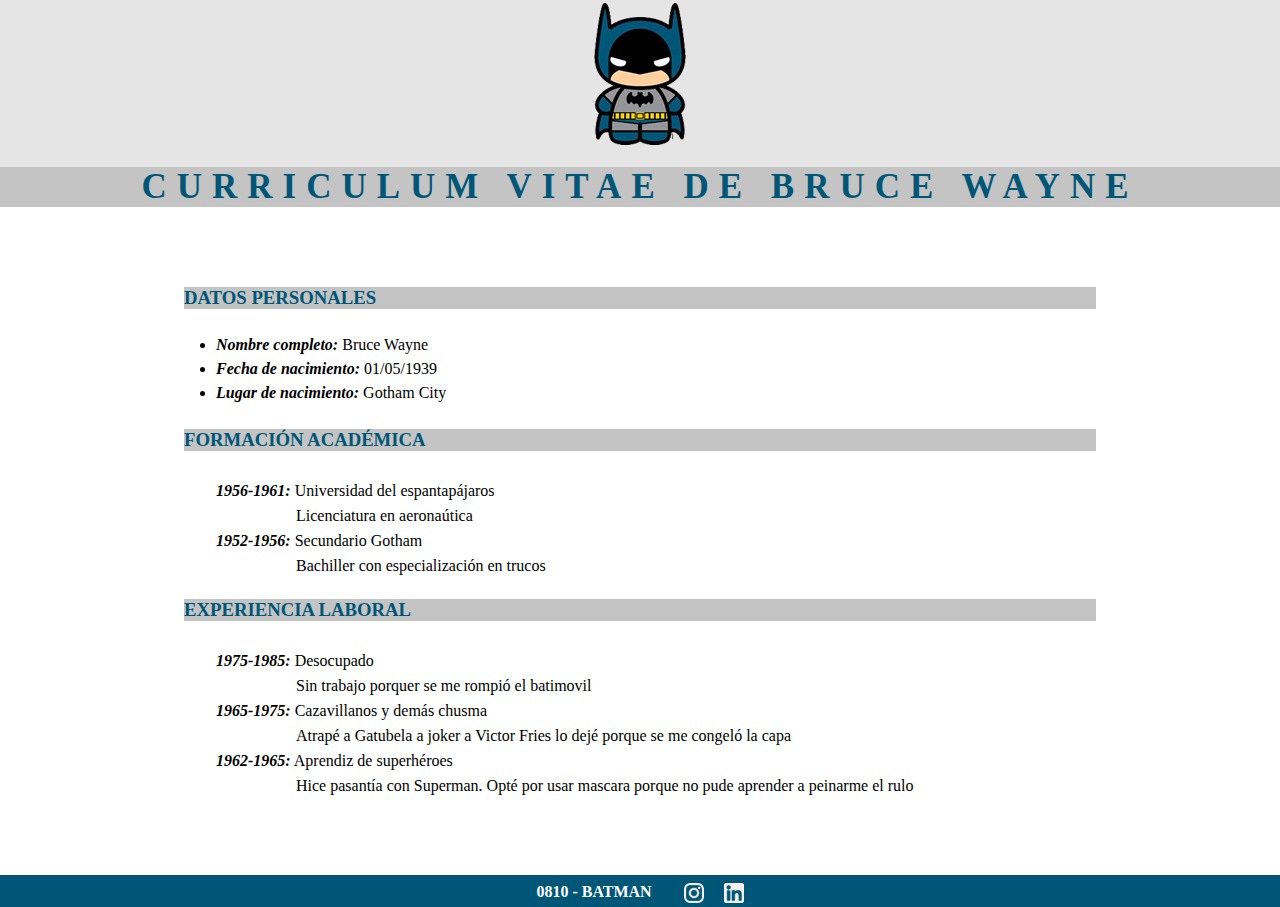
<file: curriculum/index.html>
<!DOCTYPE html>
<html lang="en">
<head>
    <meta charset="UTF-8">
    <meta http-equiv="X-UA-Compatible" content="IE=edge">
    <meta name="viewport" content="width=device-width, initial-scale=1.0">
    <title>Currriculum vitae de Bruce Wayne</title>
    <link rel="stylesheet" href="style.css">
</head>
<body>
    <header>
        <div class="contenedor-header">
            <figure class="contenedor-imagen">
                <img src="img/logo batman.svg" alt="">
            </figure>

            <h1 class="titulo-header">curriculum vitae de bruce wayne</h1>
        </div>

    </header>


    <main>

        <section class="contenedor-main">
            <div>
                <h3 class="titulos-main">DATOS PERSONALES</h3>
                <ul class="listaDatosPersonales">
                    <li>
                       
                        <p><span class="identificacionDatos" > Nombre completo:</span> Bruce Wayne</p>
                        
                    </li>
                    <li>
                        <p><span class="identificacionDatos" >Fecha de nacimiento: </span>01/05/1939</p>
                    </li>
                    <li>
                        <p><span class="identificacionDatos" >Lugar de nacimiento: </span>Gotham City</p>
                    </li>
                </ul>
            </div>

            <div>
                <h3 class="titulos-main">FORMACIÓN ACADÉMICA</h3>
                <dl class="listaFormacionAcademica">
                    <dt><span class="fechasFormacionAcademica">1956-1961:</span> Universidad del espantapájaros
                    </dt>
                    <dd>Licenciatura en aeronaútica</dd>

                    <dt><span class="fechasFormacionAcademica">1952-1956:</span> Secundario Gotham</dt>
                    <dd>Bachiller con especialización en trucos</dd>
                </dl>
            </div>

            <div>
              <h3 class="titulos-main">EXPERIENCIA LABORAL</h3>
              
            <dl class="listaExperienciaLaboral">
                <dt> <span class="fechaExperienciaLaboral"> 1975-1985:</span> Desocupado</dt>
                <dd>Sin trabajo porquer se me rompió el batimovil</dd>

                <dt> <span class="fechaExperienciaLaboral"> 1965-1975:</span> Cazavillanos y demás chusma</dt>
                <dd>Atrapé a Gatubela a joker a Victor Fries lo dejé porque se me congeló la capa</dd>

                <dt> <span class="fechaExperienciaLaboral">1962-1965:</span> Aprendiz de superhéroes</dt>
                <dd>Hice pasantía con Superman. Opté por usar mascara porque no pude aprender a peinarme el rulo</dd>
            </dl>
            </div>
        </section>

    </main>
    <footer>
        <div class="contenedor-footer">
            <p>0810 - BATMAN</p>
            <nav class="linksRedesSociales">
                <a href="https://www.instagram.com"><img src="img/ico_instagram.svg" alt=""></a>
                <a href="https://www.facebook.com"><img src="img/ico_linkedin.svg" alt=""></a>
            </nav>
        </div>

    </footer>
    
</body>
</html>
</file>
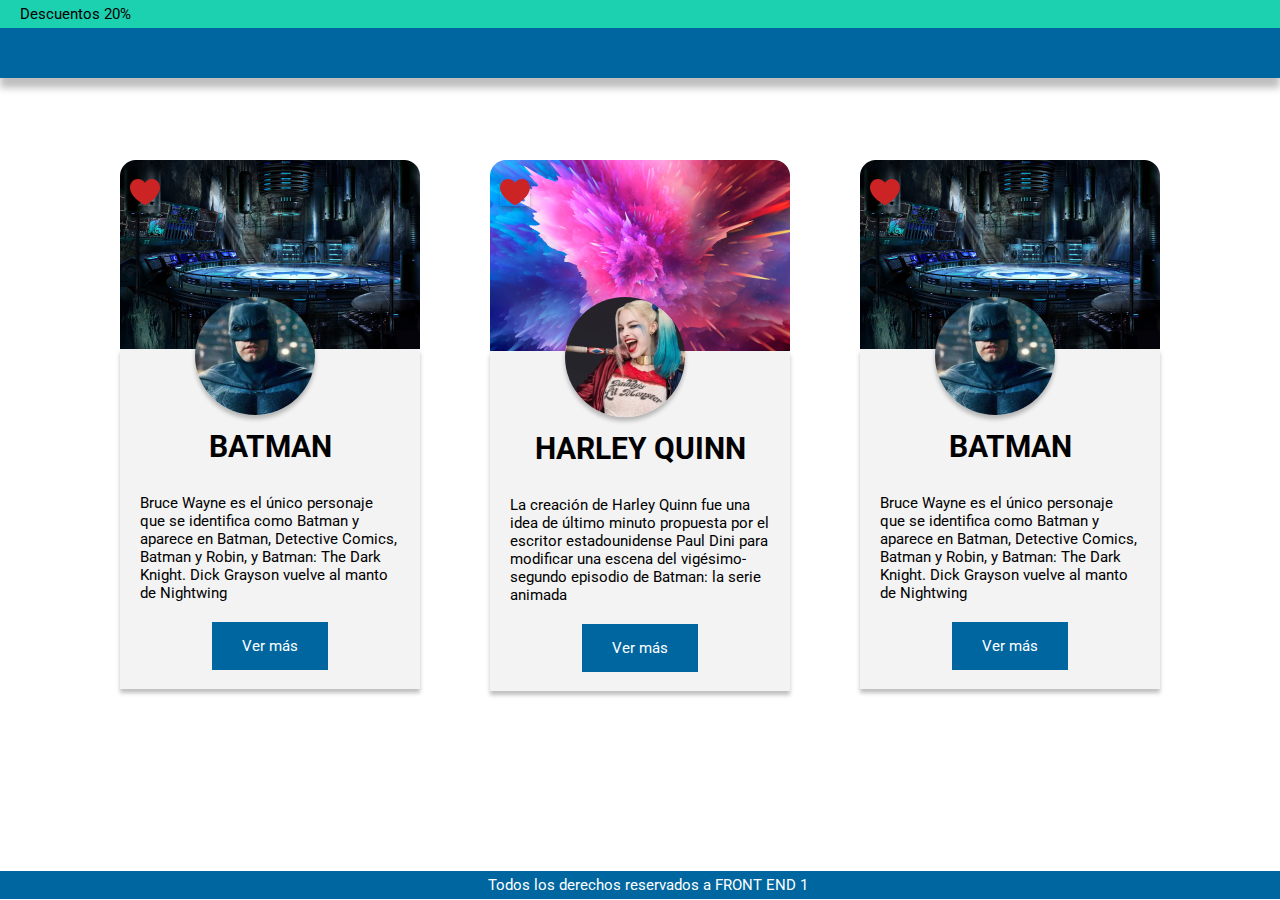
<file: Heroes/index.html>
<!DOCTYPE html>
<html lang="en">
<head>
    <meta charset="UTF-8">
    <meta http-equiv="X-UA-Compatible" content="IE=edge">
    <meta name="viewport" content="width=device-width, initial-scale=1.0">
    <title>Document</title>
    <link rel="stylesheet" href="style.css">
</head>
<body>
    
    <header>
        <div class="contenedor-header">
            <div class="descuentos"><p>Descuentos 20%</p></div>
        </div>    
    </header>

    <div class="contenedor-titulo"><h1>Heroes</h1></div>

    <main>

        <div class="contenedor-main">
            <section class="card1">
                <figure>
                    <img src="img/icono-corazon.svg" alt=""  class="icon-corazon">
                    <img src="img/img-card1.png" alt=""  class="img-fondo">
                    <img src="img/batman.png" alt="" class="img-personajes">
                    <figcaption>
                        <h2>BATMAN</h2>
                        <p>Bruce Wayne es el único personaje que se identifica como Batman y aparece en Batman, Detective Comics, Batman y Robin, y Batman: The Dark Knight. Dick Grayson vuelve al manto de Nightwing</p>
                        <a href="">Ver más</a>                        
                    </figcaption>
                </figure>
            </section>

            <section class="card2">
                <figure>
                    <img src="img/icono-corazon.svg" alt="" class="icon-corazon">
                    <img src="img/img-card2.png" alt="" class="img-fondo">
                    <img src="img/harley-queen.png" alt="" class="img-personajes">
                    <figcaption>
                        <H2>HARLEY QUINN</H2>
                        <p>La creación de Harley Quinn fue una idea de último minuto propuesta por el escritor estadounidense Paul Dini para modificar una escena del vigésimo-segundo episodio de Batman: la serie animada</p>
                        <a href="">Ver más</a>
                    </figcaption>
                </figure>
            </section>

            <section class="card3">
                <figure>
                    <img src="img/icono-corazon.svg" alt="" class="icon-corazon">
                    <img src="img/img-card3.png" alt="" class="img-fondo">
                    <img src="img/batman.png" alt="" class="img-personajes">

                    <figcaption>
                        <H2>BATMAN</H2>
                        <p>Bruce Wayne es el único personaje que se identifica como Batman y aparece en Batman, Detective Comics, Batman y Robin, y Batman: The Dark Knight. Dick Grayson vuelve al manto de Nightwing</p>
                        <a href="">Ver más</a>
                    </figcaption>
                </figure>
            </section>
        </div>
    </main>

    <footer>
        <div class="contenedor-footer">
            <p>Todos los derechos reservados a FRONT END 1</p>
        </div>
    </footer>
    
</body>
</html>
</file>
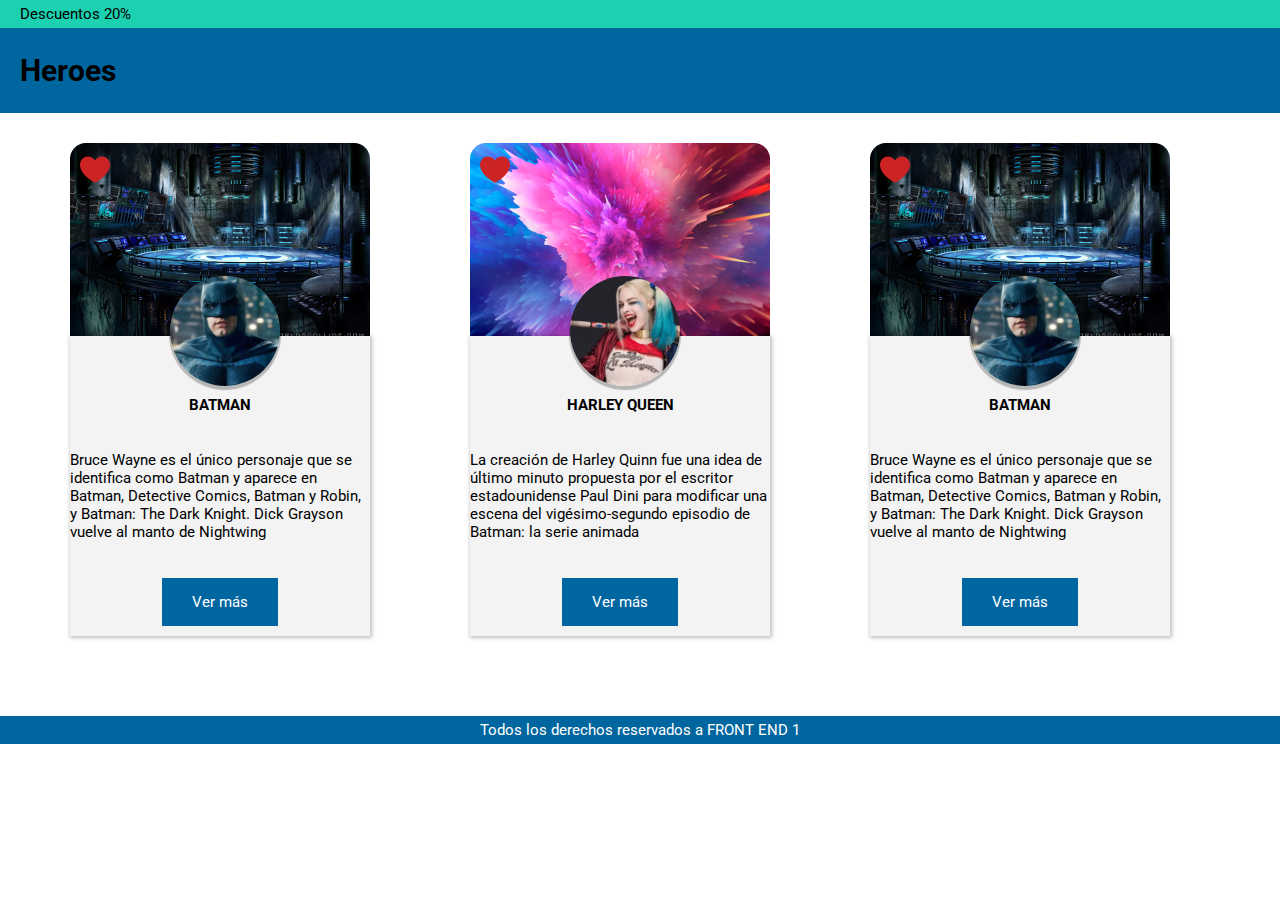
<file: HeroesSass/index.html>
<!DOCTYPE html>
<html lang="en">
<head>
    <meta charset="UTF-8">
    <meta http-equiv="X-UA-Compatible" content="IE=edge">
    <meta name="viewport" content="width=device-width, initial-scale=1.0">
    <title>Heroes</title>
    <link rel="stylesheet" href="css/style.css">
</head>
<body>

    <header>
        <div><p>Descuentos 20%</p></div>
    </header>
    <div class="contentHeroes"><h1>Heroes</h1></div>
    <div class="contentHeroes2"><h1>Card Super Heroes</h1></div>

    <main>
        <div class="contenedor-main">

            <div class="card-content">
                <div class="imgs-card">
                    <img src="../Heroes/img/icono-corazon.svg" alt="" class="imgs-card-icon">
                    <img src="../Heroes/img/fondo-batman.png" alt="" class="imgs-card-background">
                    <img src="../Heroes/img/batman.png" alt="" class="imgs-card-personaje">
                </div>                
                <div class="descripcion-card">
                    <h2>BATMAN</h2>
                    <p>
                        Bruce Wayne es el único personaje que se identifica como Batman y aparece en Batman, Detective Comics, Batman y Robin, y Batman: The Dark Knight. Dick Grayson vuelve al manto de Nightwing
                    </p>
                    <a href="">Ver más</a>
                </div>
            </div>

            <div class="card-content">
                <div class="imgs-card">
                    <img src="../Heroes/img/icono-corazon.svg" alt="" class="imgs-card-icon">
                    <img src="../Heroes/img/fondo-harleyQueen.png" alt="" class="imgs-card-background">
                    <img src="../Heroes/img/harley-queen.png" alt="" class="imgs-card-personaje">
                </div>

                <div class="descripcion-card">
                    <h2>HARLEY QUEEN</h2>
                    <p> 
                        La creación de Harley Quinn fue una idea de último minuto propuesta por el escritor estadounidense Paul Dini para modificar una escena del vigésimo-segundo episodio de Batman: la serie animada
                    </p>
                    <a href="">Ver más</a>
                </div>
            </div>

            <div class="card-content">
                <div class="imgs-card">
                    <img src="../Heroes/img/icono-corazon.svg" alt="" class="imgs-card-icon" >
                    <img src="../Heroes/img/fondo-batman.png" alt="" class="imgs-card-background">
                    <img src="../Heroes/img/batman.png" alt="" class="imgs-card-personaje"> 
                </div>

                <div class="descripcion-card">
                    <h2>BATMAN</h2>
                    <p>
                        Bruce Wayne es el único personaje que se identifica como Batman y aparece en Batman, Detective Comics, Batman y Robin, y Batman: The Dark Knight. Dick Grayson vuelve al manto de Nightwing
                    </p>
                    <a href="">Ver más</a>
                </div>
            </div>
        </div>
    </main>

    <footer>
        <div class="contenedor-footer">
            <p>Todos los derechos reservados a FRONT END 1</p>
        </div>
    </footer>
</body>
</html>
</file>
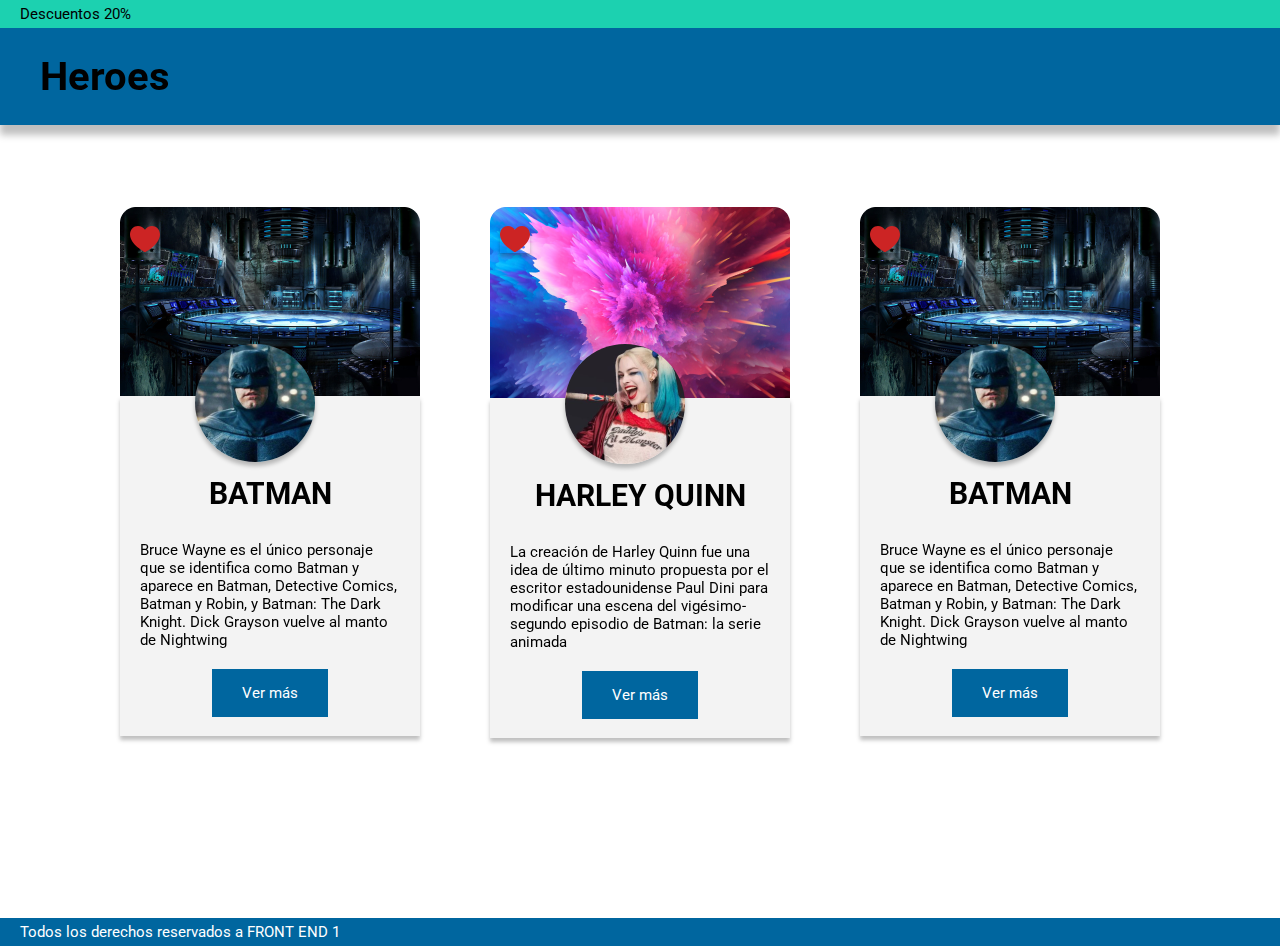
<file: hola/index.html>
<!DOCTYPE html>
<html lang="en">
<head>
    <meta charset="UTF-8">
    <meta http-equiv="X-UA-Compatible" content="IE=edge">
    <meta name="viewport" content="width=device-width, initial-scale=1.0">
    <title>Document</title>
    <link rel="stylesheet" href="style.css">
</head>
<body>
    <header>
        <div class="contenedor-header">
            <div class="descuentos"><p>Descuentos 20%</p></div>
            
            <div class="contenedor-titulo"><h1>Heroes</h1></div>
        </div>    
    </header>

    <main>
        <div class="contenedor-main">
            <section class="card1">
                <figure>
                    <img src="img/icono-corazon.svg" alt=""  class="icon-corazon">
                    <img src="img/img-card1.png" alt=""  class="img-fondo">
                    <img src="img/batman.png" alt="" class="img-personajes">
                    <figcaption>
                        <h2>BATMAN</h2>
                        <p>Bruce Wayne es el único personaje que se identifica como Batman y aparece en Batman, Detective Comics, Batman y Robin, y Batman: The Dark Knight. Dick Grayson vuelve al manto de Nightwing</p>
                        <a href="">Ver más</a>                        
                    </figcaption>
                </figure>
            </section>

            <section class="card2">
                <figure>
                    <img src="img/icono-corazon.svg" alt="" class="icon-corazon">
                    <img src="img/img-card2.png" alt="" class="img-fondo">
                    <img src="img/harley-queen.png" alt="" class="img-personajes">
                    <figcaption>
                        <H2>HARLEY QUINN</H2>
                        <p>La creación de Harley Quinn fue una idea de último minuto propuesta por el escritor estadounidense Paul Dini para modificar una escena del vigésimo-segundo episodio de Batman: la serie animada</p>
                        <a href="">Ver más</a>
                    </figcaption>
                </figure>
            </section>

            <section class="card3">
                <figure>
                    <img src="img/icono-corazon.svg" alt="" class="icon-corazon">
                    <img src="img/img-card3.png" alt="" class="img-fondo">
                    <img src="img/batman.png" alt="" class="img-personajes">

                    <figcaption>
                        <H2>BATMAN</H2>
                        <p>Bruce Wayne es el único personaje que se identifica como Batman y aparece en Batman, Detective Comics, Batman y Robin, y Batman: The Dark Knight. Dick Grayson vuelve al manto de Nightwing</p>
                        <a href="">Ver más</a>
                    </figcaption>
                </figure>
            </section>
        </div>
    </main>

    <footer>
        <div class="contenedor-footer">
            <p>Todos los derechos reservados a FRONT END 1</p>
        </div>
    </footer>
    
</body>
</html>
</file>
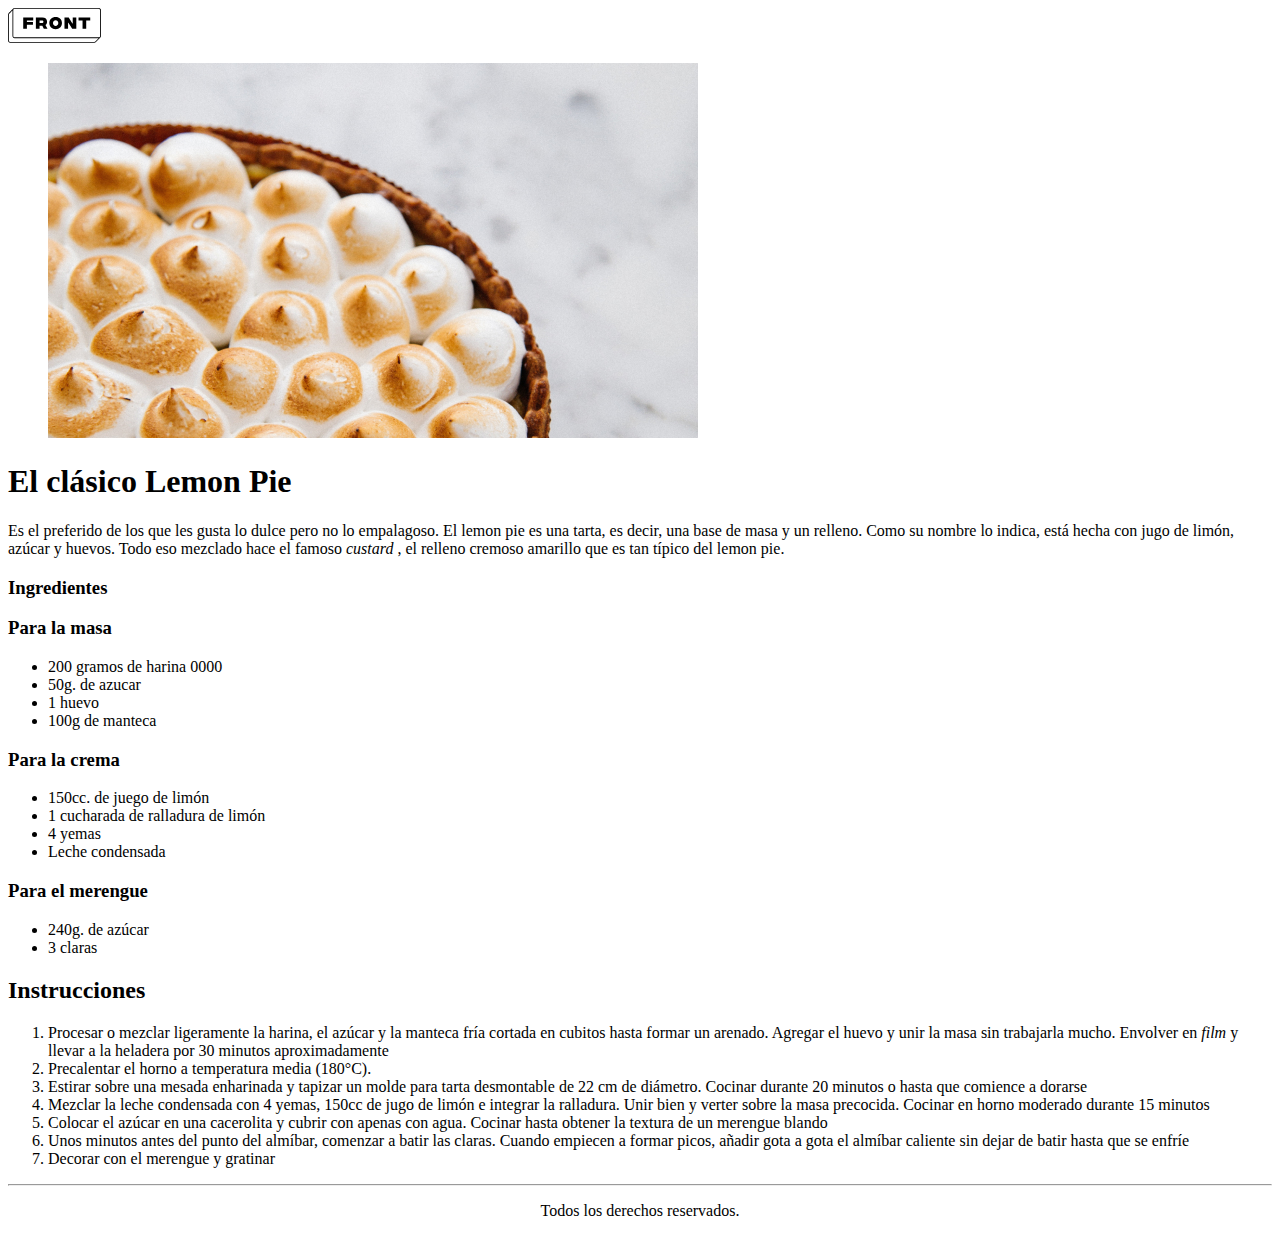
<file: LemonPie/index.html>
<!DOCTYPE html>
<html lang="en">
<head>
    <meta charset="UTF-8">
    <meta http-equiv="X-UA-Compatible" content="IE=edge">
    <meta name="viewport" content="width=device-width, initial-scale=1.0">
    <title>Document</title>
</head>
<body>
    <header>
        <img src="img/Group.svg" alt="logo">
    </header>

    <main>
        <section>
            <figure>
                <img src="img/lemon-pie 1.jpg" alt="">
            </figure>
        </section>

        <section>
            <h1>El clásico Lemon Pie</h1>
            <p>Es el preferido de los que les gusta lo dulce pero no lo empalagoso. El lemon pie es una tarta, es decir, 
                una base de masa y un relleno. Como su nombre lo indica, está hecha con jugo de limón, azúcar y huevos.
                 Todo eso mezclado hace el famoso <i>custard</i> , el relleno cremoso amarillo que es tan típico del lemon pie.
            </p>
        </section>
        <div><h3>Ingredientes</h3></div>
        <section>
            <h3>Para la masa</h3>
            <ul>
                <li>200 gramos de harina 0000</li>
                <li>50g. de azucar</li>
                <li>1 huevo</li>
                <li>100g de manteca</li>
            </ul>
        </section>
        <section>
            <h3>Para la crema</h3>
            <ul>
                <li>150cc. de juego de limón</li>
                <li>1 cucharada de ralladura de limón</li>
                <li>4 yemas</li>
                <li>Leche condensada</li>
            </ul>
        <section>
            <h3>Para el merengue</h3>
            <ul>
                <li>240g. de azúcar</li>
                <li>3 claras</li>
            </ul>
        </section>

        <section>
            <h2>Instrucciones</h2>
            <ol>
                <li>
                    Procesar o mezclar ligeramente la harina, el azúcar y la manteca fría cortada en cubitos hasta formar un arenado.
                    Agregar el huevo y unir la masa sin trabajarla mucho. 
                    Envolver en <i>film</i> y llevar a la heladera por 30 minutos aproximadamente
                </li>
                <li>
                    Precalentar el horno a temperatura media (180°C).
                </li>
                <li>
                    Estirar sobre una mesada enharinada y tapizar un molde para tarta desmontable de 22 cm de diámetro.
                    Cocinar durante 20 minutos o hasta que comience a dorarse
                </li>
                <li>
                    Mezclar la leche condensada con 4 yemas, 150cc de jugo de limón e integrar la ralladura.
                    Unir bien y verter sobre la masa precocida. Cocinar en horno moderado durante 15 minutos
                </li>
                <li>
                    Colocar el azúcar en una cacerolita
                    y cubrir con apenas con agua. Cocinar hasta obtener la textura de un merengue blando
                </li>
                <li>
                    Unos minutos antes del punto del almíbar, comenzar a batir las claras. Cuando empiecen a formar picos,
                    añadir gota a gota el almíbar caliente sin dejar de batir hasta que se enfríe
                </li>
                <li>
                    Decorar con el merengue y gratinar
                </li>
            </ol>
        </section>
        <hr>
        <footer>
            <p style="text-align: center;">Todos los derechos reservados.</p>
        </footer>

    </main>
    
</body>
</html>
</file>
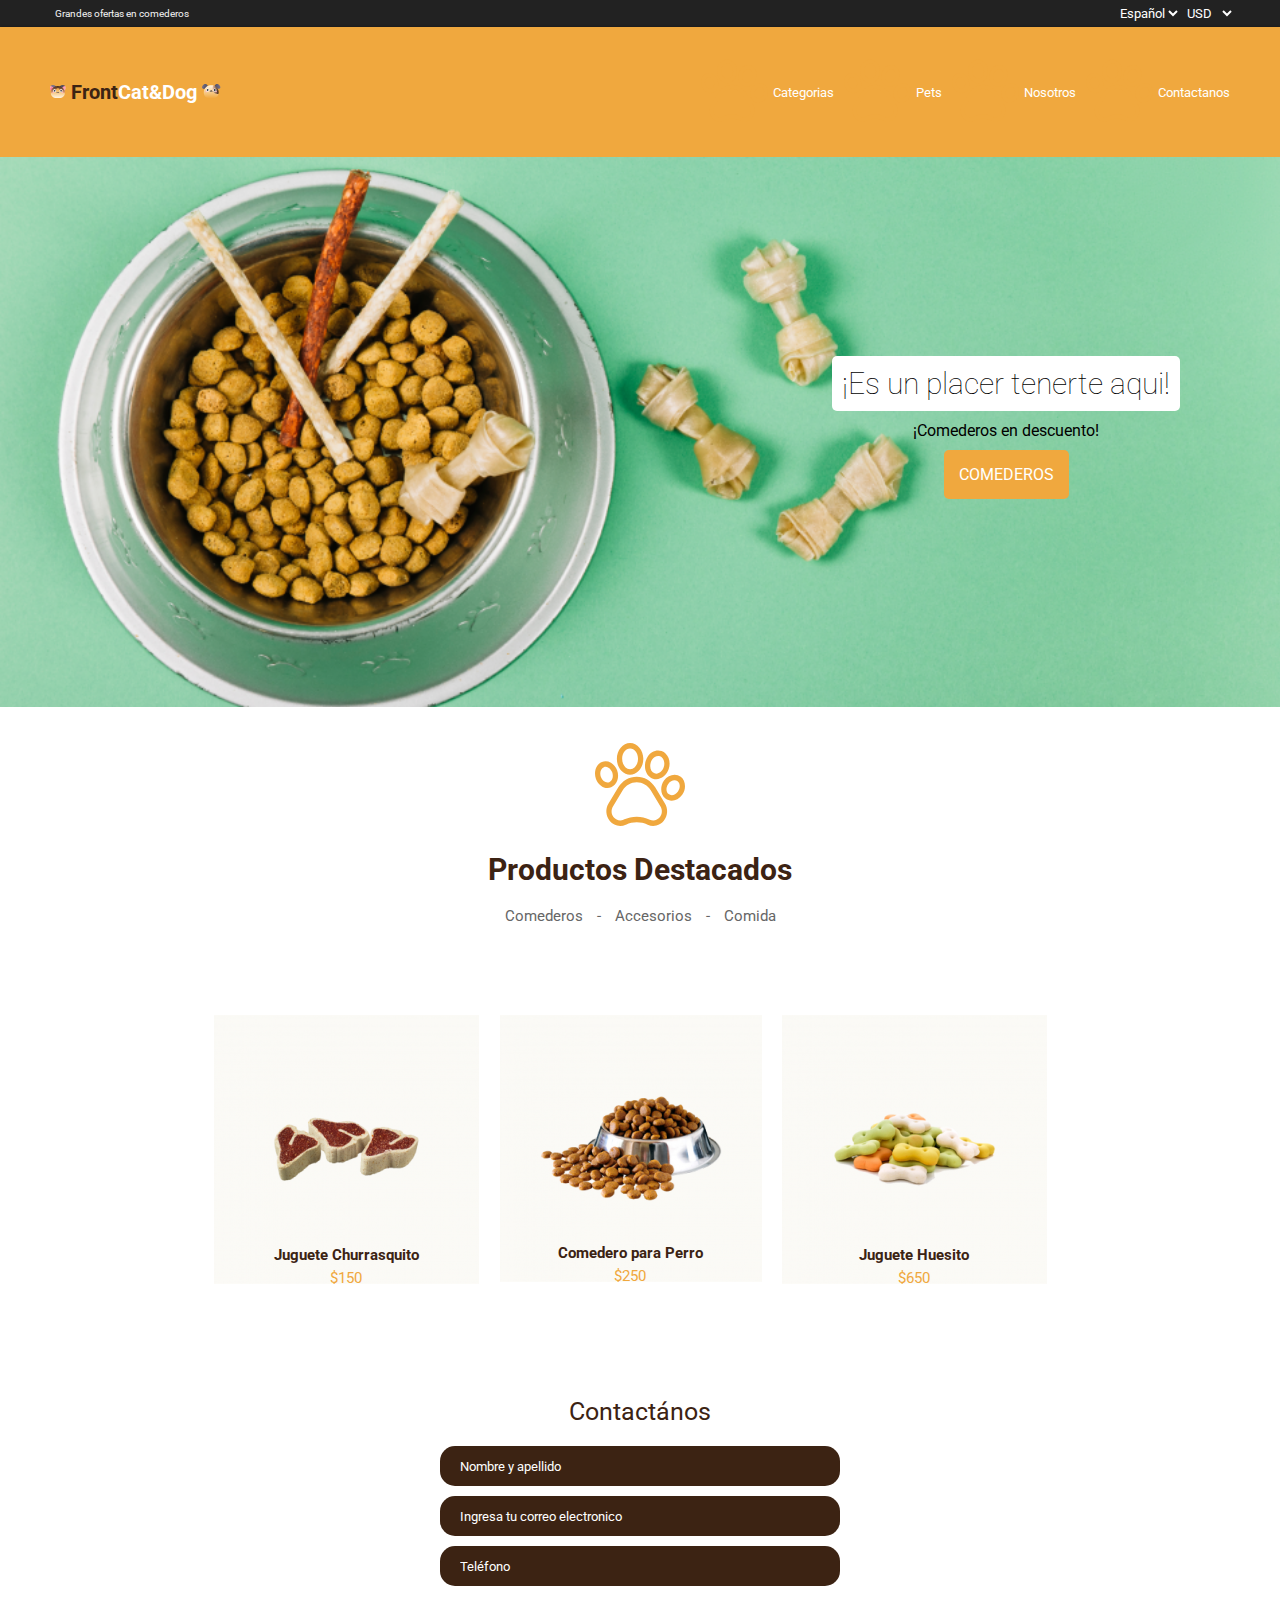
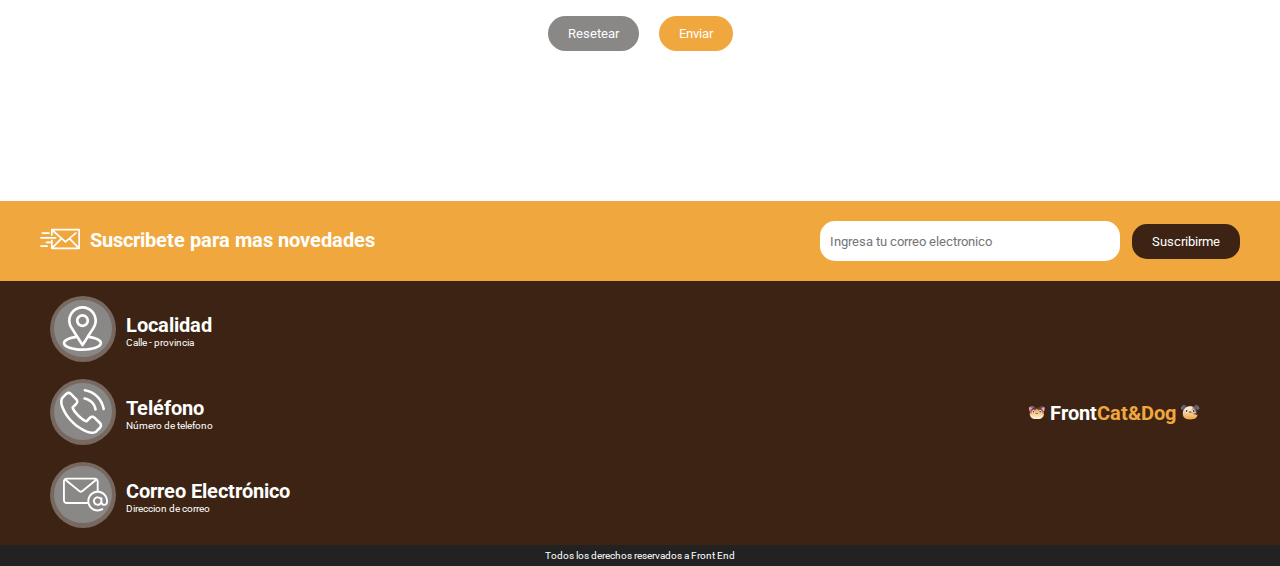
<file: petShopSass/index.html>
<!DOCTYPE html>
<html lang="es">
<head>
    <meta charset="UTF-8">
    <meta http-equiv="X-UA-Compatible" content="IE=edge">
    <meta name="viewport" content="width=device-width,initial-scale=1.0">
    <title>Pet Shop</title>
    <link rel="stylesheet" href="./css/stylce.css">
</head>

<body>
    <header>
        <div class="contenedorHeader">
            <div class="ofertas"><p>Grandes ofertas en comederos</p></div>

            <div class="formulario">
                <form action="">
                    <select name="idioma" id="">
                        <option value="español">Español</option>
                        <option value="ingles">Ingles</option>
                        <option value="aleman">Aleman</option>
                        <option value="italiano">Italiano</option>
                    </select>
                    <select name="moneda" id="">
                        <option value="PesoArgentino">ARG$</option>
                        <option value="dolar" selected>USD</option>
                        <option value="euro">EUR</option>
                        <option value="bolivar">BS</option>
                        <option value="PesoColombiano">COP</option>
                    </select>
                </form>
            </div>
        </div>
    </header>
    <div class="contenedorHeaderPrincipal">
        <div class="logo">
            <h1>
                <img src="../petShop/img/icono-header-gato.svg" alt="">
                <span class="front">Front</span><span class="catdog">Cat&Dog</span>
                <img src="../petShop/img/icono-header-perro.svg" alt="">
            </h1>
        </div>

        <div class="nav-menu">
            <nav>
                <a href="#">Categorias</a>
                <a href="#">Pets</a>
                <a href="#">Nosotros</a>
                <a href="#">Contactanos</a>
            </nav>
        </div>

        <div class="bars-menu">
            <img src="../petShop/img/menu-icon.svg" alt="">
        </div>
    </div>

    <main>
        <div class="contenedorMain">
            <section class="seccion1">
                <div>
                    <div>
                        <h2>¡Es un placer tenerte aqui!</h2>
                        <p class="descuento">¡Comederos en descuento!</p>
                        <p class="comederos">COMEDEROS</p>
                    </div>
                </div>
            </section>

            <section class="tituloProductosDestacados">
                <img src="../petShop/img/patita.svg" alt="">
                <h2>Productos Destacados</h2>
                <p><span> Comederos</span> - <span> Accesorios </span>- <span> Comida</span></p>
            </section>

            <section class="productos">
                <div>
                    <figure>
                        <img src="../petShop/img/churrasquito.png" alt="">
                        <figcaption>
                            <h3>Juguete Churrasquito</h3>
                            <p>$150</p>
                        </figcaption>
                    </figure>
                </div>

                <div>
                    <figure>
                        <img src="../petShop/img/comedero.png" alt="">
                        <figcaption>
                            <h3>Comedero para Perro</h3>
                            <p>$250</p>
                        </figcaption>
                    </figure>
                </div>

                <div>
                    <figure>
                        <img src="../petShop/img/Huesito.png" alt="">
                        <figcaption>
                            <h3>Juguete Huesito</h3>
                            <p>$650</p>
                        </figcaption>
                    </figure>
                </div>
            </section>

            <section class="formulario">
                <form action="">
                    <fieldset>
                        <legend>Contactános</legend>

                        <input type="text" placeholder="Nombre y apellido" name="nombre">
                        <input type="email" placeholder="Ingresa tu correo electronico" name="correo">
                        <input type="tel" placeholder="Teléfono" name="telefono">
                    </fieldset>

                    <div>
                        <input type="reset" value="Resetear">
                        <input type="submit" value="Enviar">
                    </div>
                    
                </form>
            </section>
        </div>
    </main>

    <footer>
        <div class="contenedorFooter1">
            <div>
                <h2>Suscribete para mas novedades</h2>
            </div>

            <div class="formularioFooterInicial">
                <form action="">
                    <input type="email" placeholder="Ingresa tu correo electronico">
                    <input type="submit" value="Suscribirme">
                </form>
            </div>
        </div>

        <div class="contenedorFooter2">

            <div class="datosFooterPrincipal">
                <div class="localidad">
                    <div>
                        <h3>Localidad</h3>
                        <p>Calle - provincia</p>
                    </div>
                </div>
                <div class="telefono">
                    <div>
                        <h3>Teléfono</h3>
                        <p>Número de telefono</p>
                    </div>
                </div>
                <div class="email">
                    <div>
                        <h3 >Correo Electrónico</h3>
                        <p>Direccion de correo</p>
                    </div>
                </div>
            </div>
            
            <div class="logoFooterPrincipal">
                <h2>
                    <img src="../petShop/img/icono-header-gato.svg" alt="">
                    <span>Front</span><span class="cat">Cat&Dog</span>
                    <img src="../petShop/img/icono-header-perro.svg" alt="">
                </h2>
            </div>
        </div>

        <div class="derechosReservadosFooter">
            <p>Todos los derechos reservados a Front End</p>
        </div>
    </footer>
    
</body>






</html>
</file>
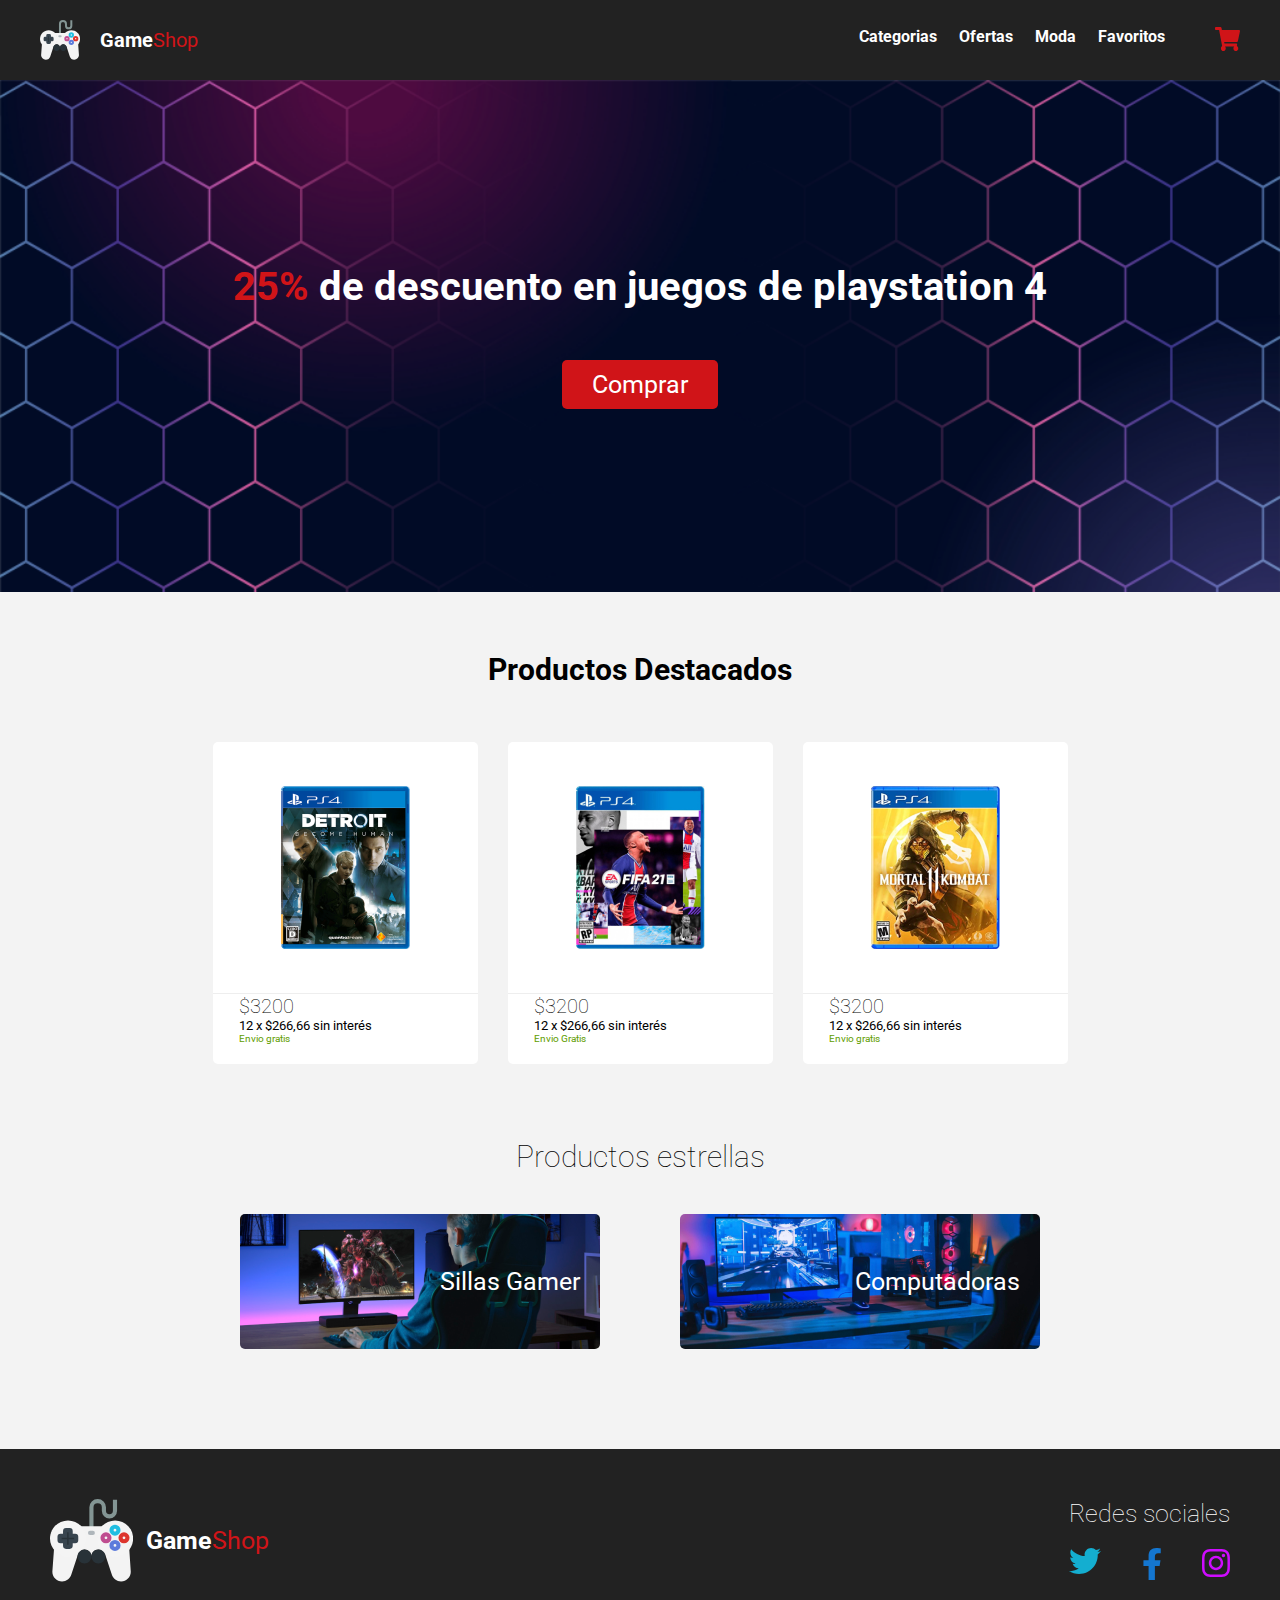
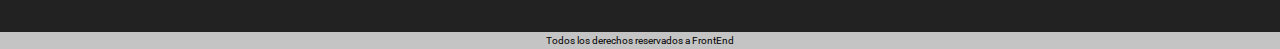
<file: tiendaGaming/index.html>
<!DOCTYPE html>
<html lang="en">
<head>
    <meta charset="UTF-8">
    <meta http-equiv="X-UA-Compatible" content="IE=edge">
    <meta name="viewport" content="width=device-width, initial-scale=1.0">
    <title>Tienda Gaming</title>
    <link rel="stylesheet" href="style.css">
</head>
<body>
    <header>
        <div class="contenedor-header">
            <div class="contenedor-logo">
                <img src="./img/logoJoystick 1.svg" alt="">
                <h1>Game<span>Shop</span></h1>
            </div>

            <div class="bars"><img src="img/bars.svg" alt=""></div>
            <div class="contenedor-nav">
                <nav>
                    <a href="">Categorias</a>
                    <a href="">Ofertas</a>
                    <a href="">Moda</a>
                    <a href="">Favoritos</a>
                </nav>

                <div><img src="./img/logo.svg" alt=""></div>
            </div>
        </div>

    </header>

    <main>
        <div class="contenedor-main">
            <div class="contenedor-main1">
                <div class="contenedorTitulo">
                    <h2><span>25%</span> de descuento en juegos de playstation 4</h2>
                    <p>Comprar</p>
                </div>
            </div>
                
            
            <section class="contenedor-main2">
                <h2>Productos Destacados</h2>
                <div class="productos">
                    <div class="cards-productos">
                        <div class="img-producto"><img src="img/detroit.png" alt=""></div>
                        <div class="detallesProductos">
                            <h3>$3200</h3>
                            <p class="cuotas">12 x $266,66 sin interés</p>
                            <p class="envio">Envio gratis</p>
                        </div>
                    </div>
                    <div class="cards-productos">
                        <div class="img-producto"><img src="img/fifa21.png" alt=""></div>
                        <div class="detallesProductos">
                            <h3>$3200</h3>
                            <p class="cuotas">12 x $266,66 sin interés</p>
                            <p class="envio">Envio Gratis</p>
                        </div>
                    </div>
                    <div class="cards-productos">
                        <div class="img-producto"><img src="img/mortalKombat.png" alt=""></div>
                        <div class="detallesProductos">
                            <h3>$3200</h3>
                            <p class="cuotas">12 x $266,66 sin interés</p>
                            <p class="envio">Envio gratis</p>
                        </div>
                    </div>
                </div>
            </section>

            <section class="contenedor-main3">
                <h2>Productos estrellas</h2>
                
                <div class="contenedorBanners">
                    <div class="sillas">
                        <p>Sillas Gamer</p>
                    </div>
                    <div class="computadoras">
                        <p>Computadoras</p>
                    </div>
                </div>
            </section>

        </div>

    </main>

    <footer>
        <div class="contenedor-footer">
            <div class="logo">
                <img src="./img/logoJoystick 1.svg">
                <h2>Game<span>Shop</span></h2>
            </div>
            <div class="redesSociales">
                <h3>Redes sociales</h3>
                <nav>
                    <a href="https://www.twitter.com"><img src="./img/Vector.svg" alt=""></a>
                    <a href="https://www.facebook.com"><img src="./img/logo-instagram.svg" alt=""></a>
                    <a href="https://www.instagram.com"><img src="./img/logo-twitter.svg" alt=""></a>
                </nav>
            </div>
        </div>
        <div class="contenedor-footer2">
            <p>Todos los derechos reservados a FrontEnd</p>
        </div>
    </footer>
    
</body>
</html>
</file>
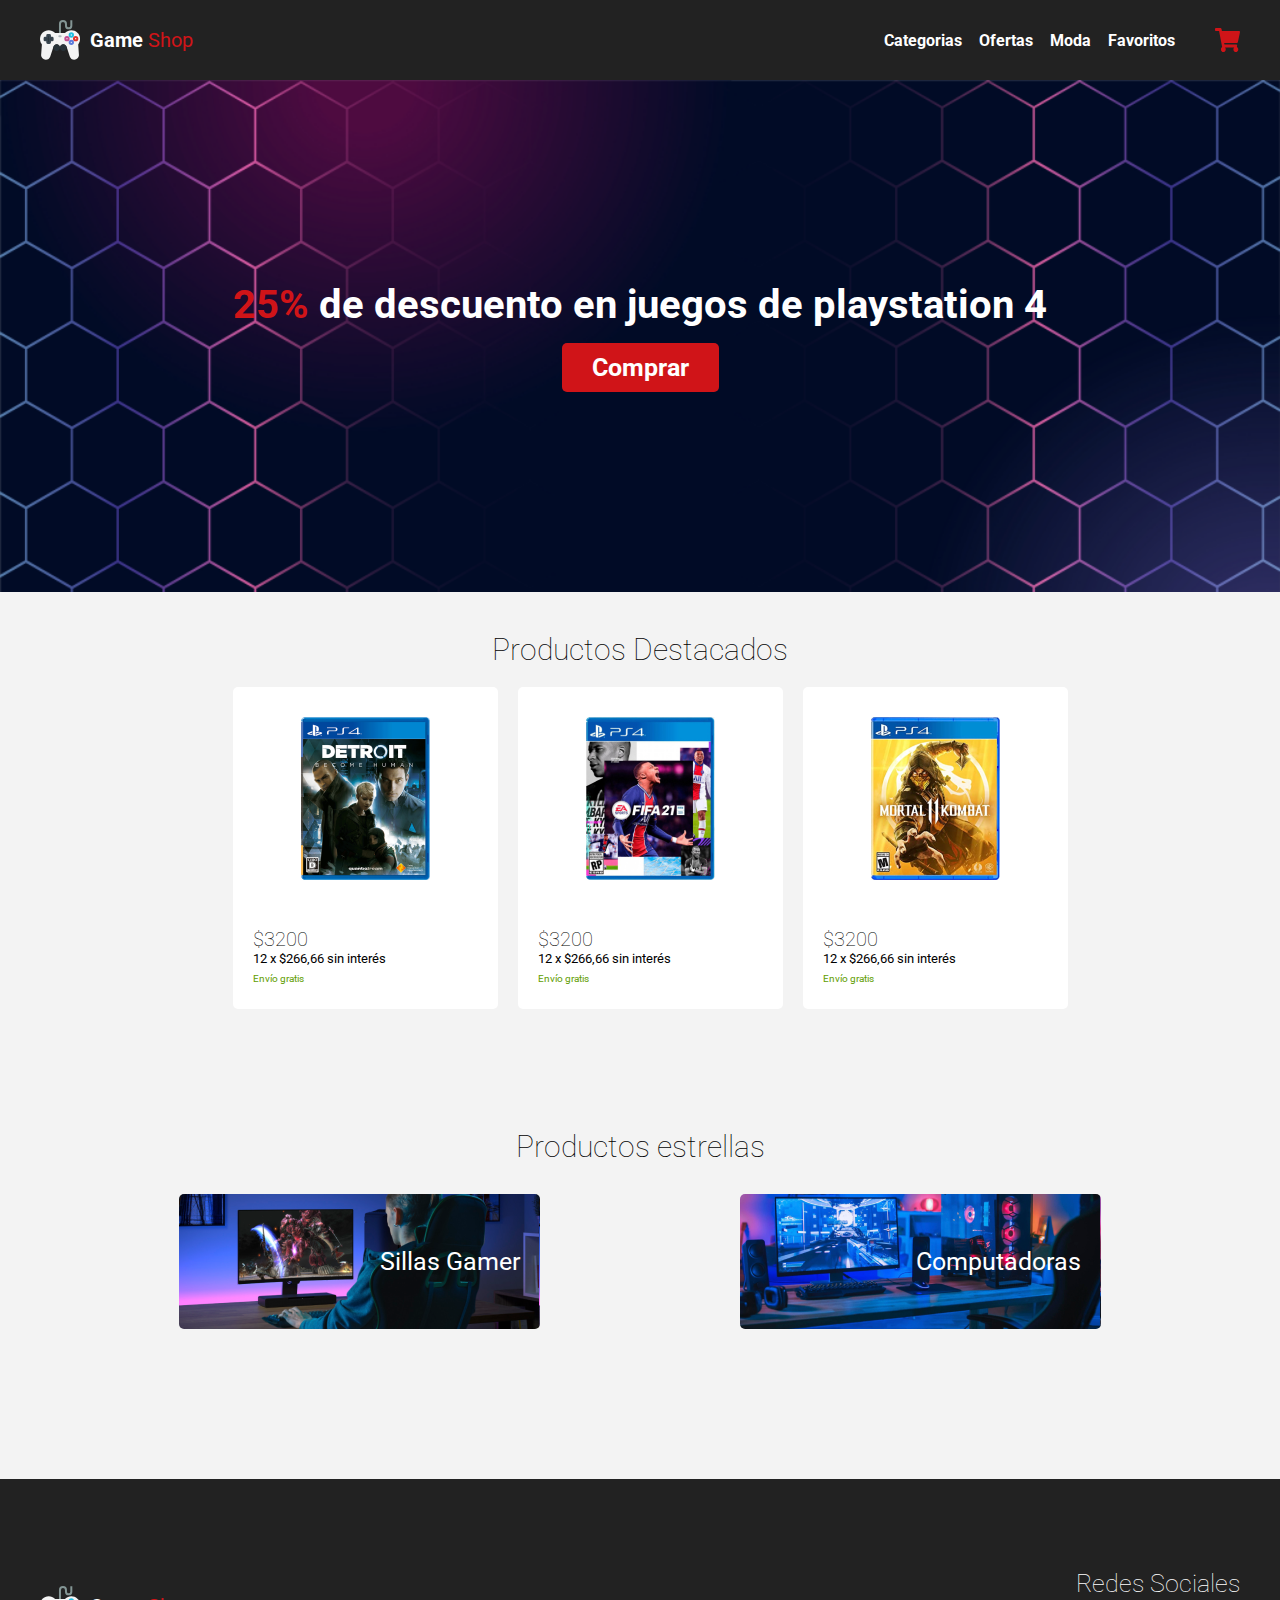
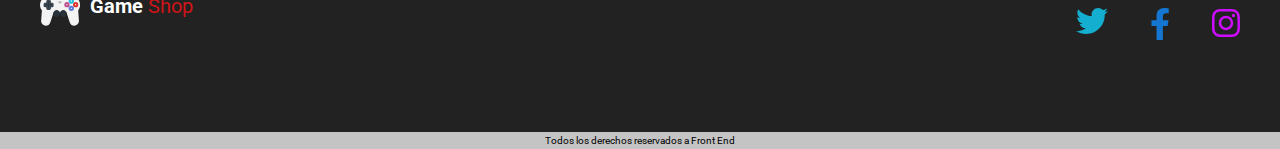
<file: tiendaGamingSass/index.html>
<!DOCTYPE html>
<html lang="en">
<head>
    <meta charset="UTF-8">
    <meta http-equiv="X-UA-Compatible" content="IE=edge">
    <meta name="viewport" content="width=device-width, initial-scale=1.0">
    <title>Document</title>
    <link rel="stylesheet" href="css/style.css">
</head>
<body>
    <header>
        <div class="contenedorHeader">
            <div class="logo">
                <img src="../tiendaGaming/img/logoJoystick 1.svg" alt="logo de tienda">
                <h1>Game <span>Shop</span></h1>
            </div>

            <div class="nav-menu">
                <nav>
                    <a href="#">Categorias</a>
                    <a href="#">Ofertas</a>
                    <a href="#">Moda</a>
                    <a href="#">Favoritos</a>
                </nav>

                <img src="../tiendaGaming/img/logo.svg" alt="carrito de compra">
            </div>
        </div>
    </header>

    <main>
        <div class="contenedorMain">
            <section class="seccion1">
                <div>
                    <h2><span>25%</span> de descuento en juegos de playstation 4</h2>
                    <a href="#">Comprar</a>
                </div>
            </section>

            <section class="seccion2">
                <div class="contenedorJuegos">
                    <h1>Productos Destacados </h1>

                    <div class="juegos">
                        <div>
                            <figure>
                                <img src="../tiendaGaming/img/detroit.png" alt="">
                            
                                <figcaption>
                                    <h3>$3200</h3>
                                    <p class="cuotas">12 x $266,66 sin interés</p>
                                    <p class="envio">Envío gratis</p>
                                </figcaption>
                                
                            </figure>
                        </div>

                        <div>
                            <figure>
                                <img src="../tiendaGaming/img/fifa21.png" alt="">
                                <figcaption>
                                    <h3>$3200</h3>
                                    <p class="cuotas">12 x $266,66 sin interés</p>
                                    <p class="envio">Envío gratis</p>
                                </figcaption>
                            </figure>
                        </div>

                        <div>
                            <figure>
                                <img src="../tiendaGaming/img/mortalKombat.png" alt="">
                                <figcaption>
                                    <h3>$3200</h3>
                                    <p class="cuotas">12 x $266,66 sin interés</p>
                                    <p class="envio">Envío gratis</p>
                                </figcaption>
                            </figure>
                        </div>
                    </div>

                </div>
            </section>

            <section class="seccion3">
                <div class="contenedor-productosEstrellas">
                    <h1>Productos estrellas</h1>

                    <div>
                        <div><p>Sillas Gamer</p></div>
                        <div><p>Computadoras</p></div>    
                    </div>
                </div>
            </section>

        </div>
    </main>

    <footer>
        <div class="contenedor-footer">
            <div class="logo">
                <img src="../tiendaGaming/img/logoJoystick 1.svg" alt="">
                <h1>Game <span>Shop</span></h1>
            </div>

            <div class="redesSociales">
                <h2>Redes Sociales</h2>
                <nav>
                    <a href="https://www.twitter.com"><img src="../tiendaGaming/img/Vector.svg" alt=""></a>
                    <a href="https://www.facebook.com"><img src="../tiendaGaming/img/logo-instagram.svg" alt=""></a>
                    <a href="https://www.instagram.com"><img src="../tiendaGaming/img/logo-twitter.svg" alt=""></a>
                </nav>
            </div>
        </div>

        <div class="footerUltimo"><p>Todos los derechos reservados a Front End</p></div>
    </footer>
    
</body>
</html>
</file>
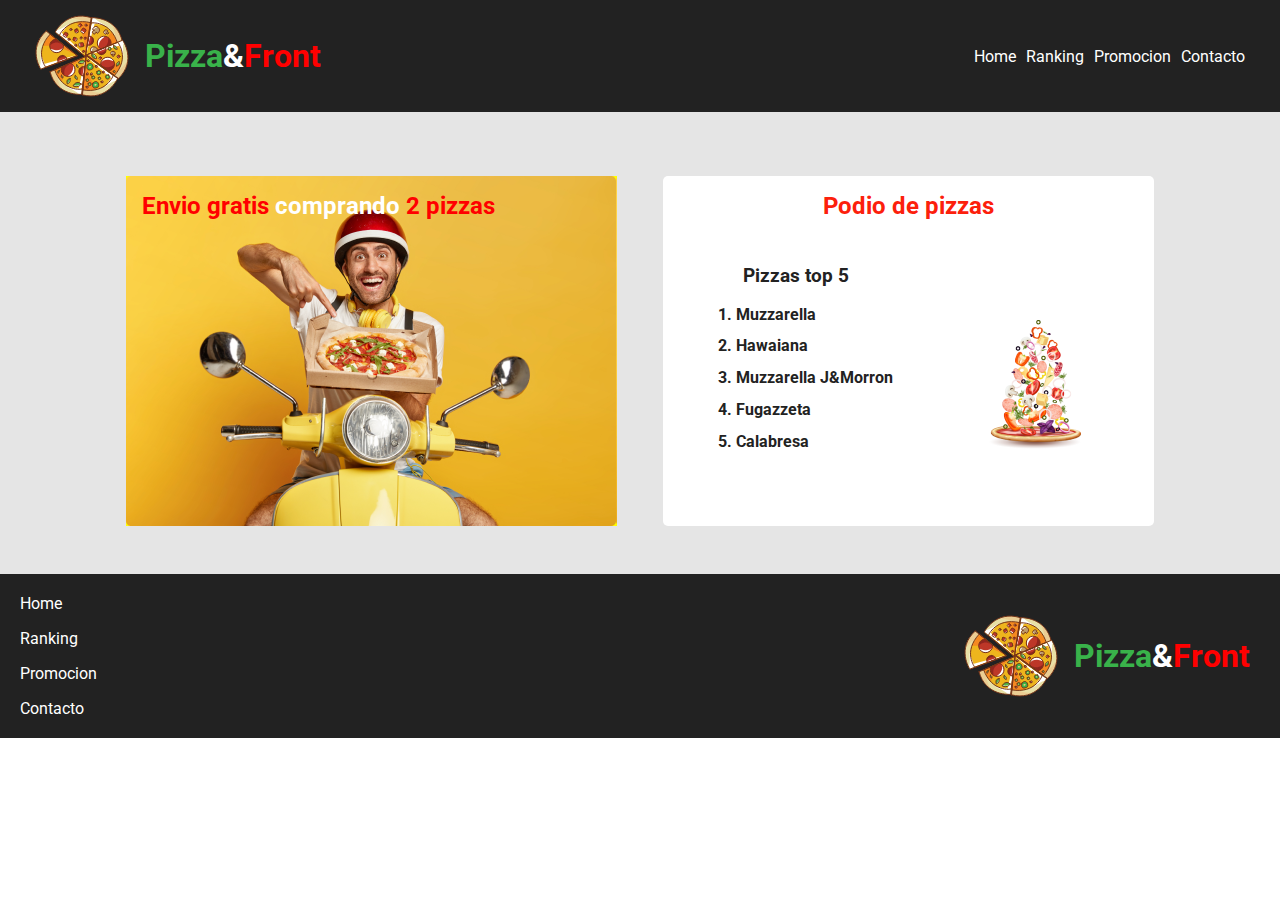
<file: tiendaPizza/index.html>
<!DOCTYPE html>
<html lang="en">
<head>
    <meta charset="UTF-8">
    <meta http-equiv="X-UA-Compatible" content="IE=edge">
    <meta name="viewport" content="width=device-width, initial-scale=1.0">
    <title>Document</title>
    <link rel="stylesheet" href="style.css">
</head>
<body>
    <header>
        <div class="contenedor-header">
            <div class="logo-header">
                <h1><img src="img/VectorPizza.svg" alt=""> <div><span class="pizza">Pizza</span><span class="y">&</span><span class="front">Front</span></div></h1>
            </div>

            <div class="nav-menu">
                <ul>
                    <li><a href="">Home</a></li>
                    <li> <a href="">Ranking</a> </li>
                    <li> <a href="">Promocion</a> </li>
                    <li> <a href="">Contacto</a> </li>
                </ul>
            </div>

        </div>

    </header>

    <main>

        <div class="contenedor-main">
            <div class="div1-main">
                <h2>Envio gratis <span>comprando</span> 2 pizzas</h2>
            </div>
            
            <div class="podioPizza">
                <div class="contenedortitulo">
                    <h2>Podio de pizzas</h2>
                    <h3>Pizzas top 5</h3>
                </div>
                <div class="contenedorListaPizzas">
                    <ol>
                        <li>Muzzarella</li>
                        <li>Hawaiana</li>
                        <li>Muzzarella J&Morron</li>
                        <li>Fugazzeta</li>
                        <li>Calabresa</li>

                    </ol>

                    <img src="img/PizzaFalling.png" alt="">
                </div>
            </div>
        </div>

    </main>

    <footer>
        <div class="contenedor-footer">

            <div class="nav-menu">
                <ul>
                    <li><a href="">Home</a></li>
                    <li> <a href="">Ranking</a> </li>
                    <li> <a href="">Promocion</a> </li>
                    <li> <a href="">Contacto</a> </li>
                </ul>
            </div>

            <div class="logo-header">
                <h1><img src="img/VectorPizza.svg" alt=""> <div><span class="pizza">Pizza</span><span class="y">&</span><span class="front">Front</span></div>  </h1>
            </div>
        </div>

    </footer>
</body>
</html>
</file>
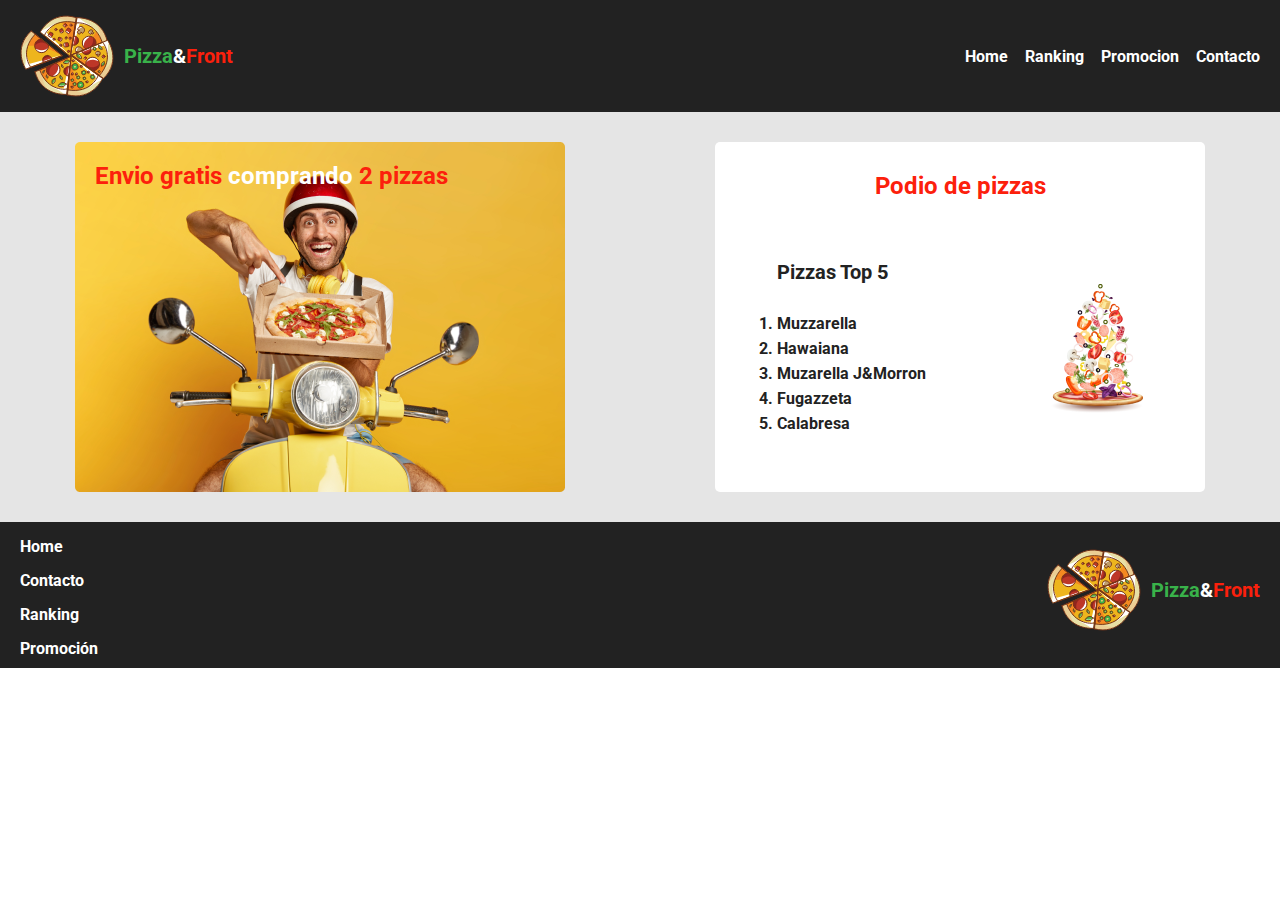
<file: tiendaPizzaSass/index.html>
<!DOCTYPE html>
<html lang="en">
<head>
    <meta charset="UTF-8">
    <meta http-equiv="X-UA-Compatible" content="IE=edge">
    <meta name="viewport" content="width=device-width, initial-scale=1.0">
    <title>Tienda Pizza</title>
    <link rel="stylesheet" href="./css/style.css">
</head>
<body>
   <header>
        <div class="contenedorHeader">
            <div class="logo">
                <img src="../tiendaPizza/img/VectorPizza.svg" alt="">
                <h1><span>Pizza</span>&<span>Front</span></h1>
            </div>

            <div class="nav-header">
                <nav>
                    <a href="">Home</a>
                    <a href="">Ranking</a>
                    <a href="">Promocion</a>
                    <a href="">Contacto</a>
                </nav>
            </div>

            <div class="bars-menu"><img src="../tiendaGaming/img/bars.svg" alt=""></div>
        </div>
   </header>
   
   <main>
        <section class="contenedorMain">
            <div class="bannerEnvios">
                <h2>Envio gratis <span>comprando</span> 2 pizzas</h2>
            </div>

            <div class="podioPizzas">
                <h3 class="titulo">Podio de pizzas</h3>

                <div class="contenidoPrincipal">
                    <div>
                        <h3>Pizzas Top 5</h3>
                        <ol>
                            <li>Muzzarella</li>
                            <li>Hawaiana</li>
                            <li>Muzarella J&Morron</li>
                            <li>Fugazzeta</li>
                            <li>Calabresa</li>
                        </ol>
                    </div>

                    <div>
                        <img src="../tiendaPizza/img/PizzaFalling.png" alt="">
                    </div>
                </div>
            </div>
        </section>
   </main>

   <footer>
        <div class="contenedorFooter">
            <div>
                <ul>
                    <li>Home</li>
                    <li>Contacto</li>
                    <li>Ranking</li>
                    <li>Promoción</li>
                </ul>
            </div>

            <div class="logo">
                <img src="../tiendaPizza/img/VectorPizza.svg" alt="">
                <h2><span>Pizza</span>&<span>Front</span></h2>
            </div>
        </div>
   </footer>
</body>
</html>
</file>
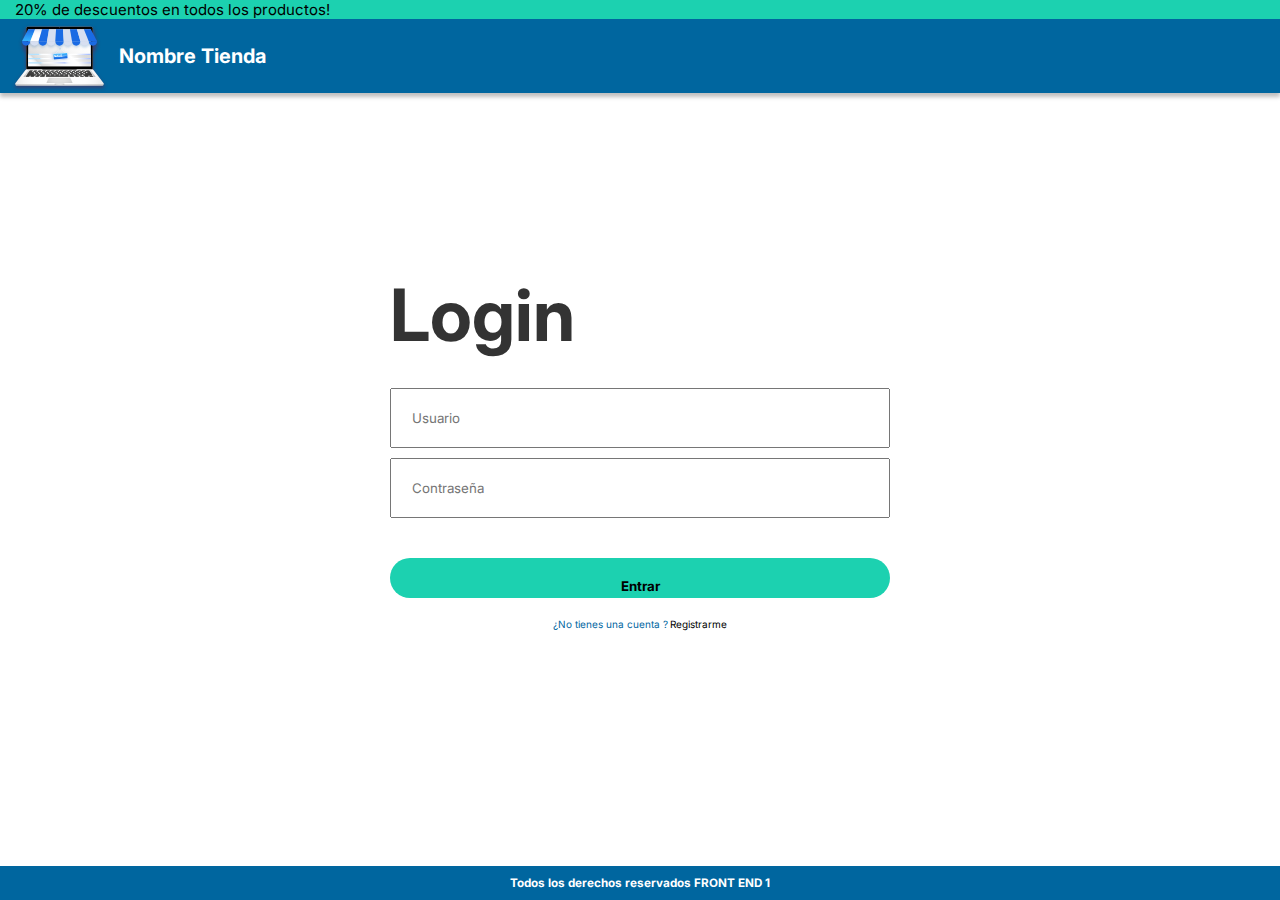
<file: Heroes/formulario.html>
<!DOCTYPE html >
<html lang="en" > 
<head>
    <meta charset="UTF-8">
    <meta http-equiv="X-UA-Compatible" content="IE=edge">
    <meta name="viewport" content="width=device-width, initial-scale=1.0">
    <title>Document</title>
    <link rel="stylesheet" href="./formulario.css">
</head>
<body >
    <header>
        <div class="contenedorHeader">
            <div class="primeraSeccion"><p>20% de descuentos en todos los productos!</p></div>
            <div class="segundaSeccion">
                <img src="./imgFormulario/logoHeader.svg" alt="">
                <h1>Nombre Tienda</h1>
            </div>
        </div>
    </header>

    <main>
        <div class="contenedor-main">
            <form action="formulario.html" method="GET" name="hola">
                <fieldset>
                    <legend>Login</legend>
                    <input type="text" placeholder="Usuario" name="usuario" required>
                    <input type="password" placeholder="Contraseña" name="contrasenia" required>
                    <input type="submit" value="Entrar">
                </fieldset>
            </form>
            <div class="contenedor-registro-cuenta">
                <a href="">¿No tienes una cuenta ?</a>
                <p>Registrarme</p>
            </div>
        </div>
    </main>

    <footer>
        <div class="contenedor-footer">
            <h3>Todos los derechos reservados FRONT END 1</h3>
        </div>
    </footer>
</body>
</html>
</file>
<file: curriculum/style.css>
* {
    margin: 0;
    padding: 0;
    box-sizing: border-box;
}

.contenedor-header {
    text-align: center;
    background-color:  #E5E5E5;
    margin-bottom: 5rem;
}

.contenedor-header .contenedor-imagen {
    padding-bottom: 1rem;
}

.contenedor-header h1 {
    background-color: #C4C4C4;
    color:#005677;
    font-size: 35px;
    font-weight: 700;
    letter-spacing: 10px;
    text-transform: uppercase;
}

.contenedor-main {
    margin: 0 11.5rem;
}

.titulos-main {
    background-color: #C4C4C4;
    color: #005677;
}

.contenedor-main .listaDatosPersonales li {
    line-height: 1.5;
}

.contenedor-main .listaDatosPersonales .identificacionDatos {
    font-style: italic;
    font-weight: bold;
}

.contenedor-main .fechasFormacionAcademica {
    font-style: italic;
    font-weight: bold;
}

.contenedor-main .listaExperienciaLaboral .fechaExperienciaLaboral {
    font-style: italic;
    font-weight: bold;
}

.listaDatosPersonales, .listaFormacionAcademica, .listaExperienciaLaboral {
    margin: 1.5rem 0 1.5rem 2rem;
}

.contenedor-main dd {
    margin-left: 5rem;
}

.contenedor-main dt {
    line-height: 2;
}

.contenedor-main {
    margin-bottom: 5rem;
}

.contenedor-footer {
    background-color: #005677;
    color: #FFFF;
    display: flex;
    font-weight: bolder;
    justify-content: center;
    text-align: center;
    padding-top: .5rem;
}

.contenedor-footer .linksRedesSociales,.contenedor-footer .linksRedesSociales a {
    margin-left: 1rem;
}
</file>
<file: Heroes/style.css>
@import url('https://fonts.googleapis.com/css2?family=Roboto&display=swap');

* {
    margin: 0;
    padding: 0;
    box-sizing: border-box;
    font-family: 'Roboto', sans-serif;
    font-size: 1.5rem;
}

html {
    font-size: 62.5%;
}

.contenedor-header .descuentos {
    background-color: #1CD1B0;
    padding: .5rem;
}

.contenedor-header .descuentos p {
    margin-left: 15px;
}

.contenedor-titulo {
    background-color:#00669F;
    box-shadow: 0px 10px 7px 0px rgba(0, 0, 0, .25);
    padding: 25px;
    position: sticky;
    top: 0;
    z-index: 2;
}

.contenedor-titulo h1:last-child {
    display: none;
}

.contenedor-titulo h1 {
    margin-left: 15px;
    font-size: 4rem;  
}

/* main */

.contenedor-main {
    display: flex;
    justify-content: space-evenly;
    margin: 50px 50px;
}

.contenedor-main section figure  {
    width: 30rem;
}

.contenedor-main section figure .icon-corazon,.img-personajes {
    position: relative;
    z-index: 1;
    box-shadow: 0px 4px 4px 0px rgba(0, 0, 0, .25);
}

.contenedor-main section figure .icon-corazon {
    top: 5rem;
    left: 1rem;
}

.contenedor-main section figure .img-personajes {
    border-radius: 50%;
    left: calc(50%/2);
    bottom: 6rem;
}

.contenedor-main section figure figcaption {
    display:flex;
    flex-direction: column;
    align-items: center ;
    background-color: #F3F3F3;
    position: relative;
    bottom: 13rem;
    padding: 1rem 2rem;
    height: 34rem;
    box-shadow: 0px 4px 4px 0 rgba(0, 0, 0, .25);

}

.contenedor-main section figure figcaption h2 {
    font-size: 3rem;
    display: flex;
    justify-content:space-around;    
    position: relative;
    top: 7rem;
}

.contenedor-main section figure figcaption p {
    position: relative;
    top: 10rem;
}

.contenedor-main section figure figcaption a {
    text-decoration: none;
    color: #ffffff;
    padding: 1.5rem 3rem;
    margin-top: 3rem;
    background-color:#00669F;
    position: relative;
    top: 9rem;
}

.cardSuperman {
    display: none;
}

.cardMujerMaravilla {
    display: none;
}

.card4 {
    display: none;
}

/* footer */

.contenedor-footer{
    background-color: #00669F;
    color: #ffff;
    padding: .5rem;
}

.contenedor-footer p {
    margin-left: 1.5rem;
    text-align: center;
}

.contenedor-footer img {
    display: none;
}

@media all and (min-width: 481px) and (max-width:768px) {
    .contenedor-header .descuentos{
        background-color: #D1891C;
    }

    .contenedor-titulo h1:first-child {
        display: none;
    }

    .contenedor-titulo h1:last-child {
        display: block;
        color: #FFFF;
        margin-left:0 ;
    }

    .contenedor-main {
        display: grid;
        grid-template-columns: repeat(2,1fr);
        grid-template-columns: repeat(2,1fr);
    }

    .contenedor-main .card3 {
        display: none;
    }

    .contenedor-main .cardMujerMaravilla{
        display: flex;
    }

    .contenedor-main .cardMujerMaravilla .img-personajes {
        object-fit: cover;
    }

    .contenedor-main .cardSuperman {
        display: flex;
    }



}
</file>
<file: HeroesSass/css/style.css>
@import url("https://fonts.googleapis.com/css2?family=Roboto&display=swap");
* {
  margin: 0;
  padding: 0;
  -webkit-box-sizing: border-box;
          box-sizing: border-box;
  font-family: 'Roboto', sans-serif;
  font-size: 1.5rem;
}

html {
  font-size: 62.5%;
}

header div {
  background: #1cd1b0;
  padding: .5rem 0;
}

header div p {
  margin-left: 2rem;
}

.contentHeroes {
  background-color: #00669f;
  padding: 2.5rem 0;
  position: -webkit-sticky;
  position: sticky;
  top: 0;
  z-index: 1;
}

.contentHeroes h1 {
  margin-left: 2rem;
  font-size: 3rem;
}

.contentHeroes2 {
  display: none;
}

.contenedor-main {
  display: -webkit-box;
  display: -ms-flexbox;
  display: flex;
  -webkit-box-align: center;
      -ms-flex-align: center;
          align-items: center;
  -webkit-box-pack: center;
      -ms-flex-pack: center;
          justify-content: center;
  height: 100%;
  margin: 3rem;
  -ms-flex-wrap: wrap;
      flex-wrap: wrap;
}

.contenedor-main .card-content {
  width: 400px;
}

.contenedor-main .card-content .imgs-card {
  display: -webkit-box;
  display: -ms-flexbox;
  display: flex;
}

.contenedor-main .card-content .imgs-card-icon {
  position: relative;
  bottom: 7rem;
  left: 4rem;
}

.contenedor-main .card-content .imgs-card-personaje {
  position: relative;
  z-index: 1;
  right: calc(400px / 2);
  top: calc(193px - 60px);
  width: 110px;
  height: 110px;
  border-radius: 50%;
  -webkit-box-shadow: 0 3px 1px 1px rgba(0, 0, 0, 0.25);
          box-shadow: 0 3px 1px 1px rgba(0, 0, 0, 0.25);
}

.contenedor-main .card-content .descripcion-card {
  display: -webkit-box;
  display: -ms-flexbox;
  display: flex;
  -webkit-box-orient: vertical;
  -webkit-box-direction: normal;
      -ms-flex-direction: column;
          flex-direction: column;
  -webkit-box-pack: justify;
      -ms-flex-pack: justify;
          justify-content: space-between;
  -webkit-box-align: center;
      -ms-flex-align: center;
          align-items: center;
  width: 30rem;
  height: 30rem;
  position: relative;
  left: 3rem;
  background-color: #F3F3F3;
  margin-bottom: 5rem;
  -webkit-box-shadow: 1px 1px 4px 1px rgba(0, 0, 0, 0.25);
          box-shadow: 1px 1px 4px 1px rgba(0, 0, 0, 0.25);
}

.contenedor-main .card-content .descripcion-card h2 {
  margin-top: 6rem;
}

.contenedor-main .card-content .descripcion-card a {
  text-decoration: none;
  color: #FFFFFF;
  background-color: #00669f;
  padding: 1.5rem 3rem;
  margin-bottom: 1rem;
}

.contenedor-footer {
  width: 100%;
  padding: .5rem 0;
  text-align: center;
  background-color: #00669f;
  color: #FFFFFF;
}

@media all and (max-width: 600px) {
  header div {
    background-color: #D1891C;
  }
  .contentHeroes {
    display: none;
  }
  .contentHeroes2 {
    display: -webkit-box;
    display: -ms-flexbox;
    display: flex;
    background-color: #00669f;
    padding: 2.5rem 0;
    position: -webkit-sticky;
    position: sticky;
    top: 0;
    z-index: 2;
  }
  .contentHeroes2 h1 {
    margin-left: 2rem;
    font-size: 3rem;
    color: #FFFFFF;
  }
}
/*# sourceMappingURL=style.css.map */
</file>
<file: hola/style.css>
@import url('https://fonts.googleapis.com/css2?family=Roboto&display=swap');

* {
    margin: 0;
    padding: 0;
    box-sizing: border-box;
    font-family: 'Roboto', sans-serif;
    font-size: 1.5rem;
}

html {
    font-size: 62.5%;
}

.contenedor-header .descuentos {
    background: #1CD1B0;
    padding: .5rem;
}

.contenedor-header .descuentos p {
    margin-left: 15px;
}

.contenedor-header .contenedor-titulo {
    background-color:#00669F;
    box-shadow: 0px 10px 7px 0px rgba(0, 0, 0, .25);
    padding: 25px; 
}

.contenedor-header .contenedor-titulo h1 {
    margin-left: 15px;
    font-size: 4rem;
    position: sticky; 
    top: 0;
}

/* main */

.contenedor-main {
    display: flex;
    justify-content: space-evenly;
    margin: 50px 50px;
}

.contenedor-main section figure  {
    width: 30rem;
}

.contenedor-main section figure .icon-corazon,.img-personajes {
    position: relative;
    z-index: 1;
    box-shadow: 0px 4px 4px 0px rgba(0, 0, 0, .25);
}

.contenedor-main section figure .icon-corazon {
    top: 5rem;
    left: 1rem;
}

.contenedor-main section figure .img-personajes {
    border-radius: 50%;
    left: calc(50%/2);
    bottom: 6rem;
}

.contenedor-main section figure figcaption {
    display:flex;
    flex-direction: column;
    align-items: center ;
    background-color: #F3F3F3;
    position: relative;
    bottom: 13rem;
    padding: 1rem 2rem;
    height: 34rem;
    box-shadow: 0px 4px 4px 0 rgba(0, 0, 0, .25);

}

.contenedor-main section figure figcaption h2 {
    font-size: 3rem;
    display: flex;
    justify-content:space-around;    
    position: relative;
    top: 7rem;
}

.contenedor-main section figure figcaption p {
    position: relative;
    top: 10rem;
}

.contenedor-main section figure figcaption a {
    text-decoration: none;
    color: #ffffff;
    padding: 1.5rem 3rem;
    margin-top: 3rem;
    background-color:#00669F;
    position: relative;
    top: 9rem;
}

/* footer */

.contenedor-footer{
    background-color: #00669F;
    color: #ffff;
    padding: .5rem;
}

.contenedor-footer p {
    margin-left: 1.5rem;
}
</file>
<file: petShopSass/css/stylce.css>
@import url("https://fonts.googleapis.com/css2?family=Roboto&display=swap");
* {
  margin: 0;
  padding: 0;
  -webkit-box-sizing: border-box;
          box-sizing: border-box;
  font-family: 'Roboto', sans-serif;
}

html {
  font-size: 62.5%;
}

.contenedorHeader {
  display: -webkit-box;
  display: -ms-flexbox;
  display: flex;
  -webkit-box-pack: justify;
      -ms-flex-pack: justify;
          justify-content: space-between;
  -webkit-box-align: center;
      -ms-flex-align: center;
          align-items: center;
  background-color: #222222;
  color: #FFFFFF;
  padding: .5rem;
}

.contenedorHeader .ofertas {
  margin-left: 5rem;
  color: #F3F3F3;
}

.contenedorHeader .formulario {
  margin-right: 4rem;
}

.contenedorHeader .formulario form select {
  outline: none;
  border: none;
  background-color: #222222;
  color: #FFFFFF;
}

.contenedorHeaderPrincipal {
  display: -webkit-box;
  display: -ms-flexbox;
  display: flex;
  -webkit-box-pack: justify;
      -ms-flex-pack: justify;
          justify-content: space-between;
  -webkit-box-align: center;
      -ms-flex-align: center;
          align-items: center;
  padding: 2.8rem 0;
  background-color: #F0A83E;
  -webkit-box-shadow: 0px 1px 3px 0px rgba(0, 0, 0, 0.8);
          box-shadow: 0px 1px 3px 0px rgba(0, 0, 0, 0.8);
}

.contenedorHeaderPrincipal .logo {
  margin-left: 5rem;
}

.contenedorHeaderPrincipal .logo h1 .front {
  color: #3C2313;
}

.contenedorHeaderPrincipal .logo h1 .catdog {
  color: #FFFFFFFF;
}

.contenedorHeaderPrincipal .nav-menu {
  margin-right: 4rem;
}

.contenedorHeaderPrincipal .nav-menu nav {
  display: -webkit-box;
  display: -ms-flexbox;
  display: flex;
}

.contenedorHeaderPrincipal .nav-menu nav a {
  text-decoration: none;
  color: #FFFFFFFF;
  margin-right: 1rem;
  font-size: 1.3rem;
  -webkit-transition: border-bottom 1ms ease-in-out;
  transition: border-bottom 1ms ease-in-out;
  display: -webkit-box;
  display: -ms-flexbox;
  display: flex;
  -webkit-box-align: center;
      -ms-flex-align: center;
          align-items: center;
}

.contenedorHeaderPrincipal .nav-menu nav a::before {
  content: url("../../petShop/img/pawprint 1.svg");
  margin-right: .5rem;
}

.contenedorHeaderPrincipal .nav-menu nav a:hover {
  border-bottom: 2px solid #FFFFFFFF;
}

.contenedorHeaderPrincipal .bars-menu {
  display: none;
}

.contenedorMain .seccion1 {
  background-image: url("../../petShop/img/bowl-and-pet-daities-on-green-background 1.png");
  background-size: cover;
  height: 550px;
}

.contenedorMain .seccion1 div {
  display: -webkit-box;
  display: -ms-flexbox;
  display: flex;
  -webkit-box-pack: center;
      -ms-flex-pack: center;
          justify-content: center;
  -webkit-box-align: end;
      -ms-flex-align: end;
          align-items: flex-end;
  -webkit-box-orient: vertical;
  -webkit-box-direction: normal;
      -ms-flex-direction: column;
          flex-direction: column;
  -ms-flex-wrap: wrap;
      flex-wrap: wrap;
  margin-right: 5rem;
  height: 100%;
}

.contenedorMain .seccion1 div h2 {
  background-color: #FFFFFF;
  font-size: 3rem;
  font-weight: lighter;
  padding: 1rem;
  margin-bottom: 1rem;
  border-radius: .5rem;
}

.contenedorMain .seccion1 div p {
  font-size: 1.6rem;
  margin-bottom: 1rem;
}

.contenedorMain .seccion1 div .comederos {
  color: #FFFFFF;
  background-color: #F0A83E;
  padding: 1.5rem;
  border-radius: .5rem;
  cursor: pointer;
}

.contenedorMain .seccion1 div div {
  -webkit-box-align: center;
      -ms-flex-align: center;
          align-items: center;
}

.tituloProductosDestacados {
  display: -webkit-box;
  display: -ms-flexbox;
  display: flex;
  -webkit-box-pack: center;
      -ms-flex-pack: center;
          justify-content: center;
  -webkit-box-align: center;
      -ms-flex-align: center;
          align-items: center;
  -webkit-box-orient: vertical;
  -webkit-box-direction: normal;
      -ms-flex-direction: column;
          flex-direction: column;
  margin-top: 3rem;
}

.tituloProductosDestacados img {
  width: 9rem;
  margin-bottom: 1rem;
}

.tituloProductosDestacados h2 {
  color: #3C2313;
  font-size: 3rem;
  margin: 1rem;
}

.tituloProductosDestacados p {
  color: #666666;
  margin: 1rem 0 9rem 0;
  font-size: 1.5rem;
}

.tituloProductosDestacados p span {
  margin: 0rem 1rem;
}

.contenedorMain .productos {
  display: -webkit-box;
  display: -ms-flexbox;
  display: flex;
  -webkit-box-pack: center;
      -ms-flex-pack: center;
          justify-content: center;
  -ms-flex-wrap: wrap;
      flex-wrap: wrap;
}

.contenedorMain .productos div {
  margin-right: 2rem;
  -webkit-transition: all 1s ease-in-out;
  transition: all 1s ease-in-out;
}

.contenedorMain .productos div figure figcaption {
  text-align: center;
  position: relative;
  bottom: 4rem;
}

.contenedorMain .productos div figure figcaption h3 {
  color: #3C2313;
  margin-bottom: .5rem;
  font-size: 1.5rem;
}

.contenedorMain .productos div figure figcaption p {
  color: #F0A83E;
  font-size: 1.5rem;
}

.contenedorMain .productos div:hover {
  -webkit-transform: scaleX(90deg);
          transform: scaleX(90deg);
  -webkit-box-shadow: 0px 1px 5px 2px rgba(0, 0, 0, 0.2);
          box-shadow: 0px 1px 5px 2px rgba(0, 0, 0, 0.2);
}

.contenedorMain .formulario {
  display: -webkit-box;
  display: -ms-flexbox;
  display: flex;
  -webkit-box-pack: center;
      -ms-flex-pack: center;
          justify-content: center;
  margin-top: 7rem;
}

.contenedorMain .formulario form fieldset {
  display: -webkit-box;
  display: -ms-flexbox;
  display: flex;
  -webkit-box-orient: vertical;
  -webkit-box-direction: normal;
      -ms-flex-direction: column;
          flex-direction: column;
  border: none;
}

.contenedorMain .formulario form fieldset legend {
  text-align: center;
  font-size: 2.5rem;
  color: #3C2313;
  margin-bottom: 2rem;
}

.contenedorMain .formulario form fieldset input {
  width: 40rem;
  height: 3rem;
  margin-bottom: 1rem;
  padding: 2rem;
  outline: none;
  border: none;
  border-radius: 1.5rem;
  background-color: #3C2313;
  color: #FFFFFF;
}

.contenedorMain .formulario form fieldset input::-webkit-input-placeholder {
  color: #FFFFFF;
}

.contenedorMain .formulario form fieldset input:-ms-input-placeholder {
  color: #FFFFFF;
}

.contenedorMain .formulario form fieldset input::-ms-input-placeholder {
  color: #FFFFFF;
}

.contenedorMain .formulario form fieldset input::placeholder {
  color: #FFFFFF;
}

.contenedorMain .formulario form fieldset input:nth-child(4) {
  margin-bottom: 3rem;
}

.contenedorMain .formulario form div {
  display: -webkit-box;
  display: -ms-flexbox;
  display: flex;
  -webkit-box-pack: center;
      -ms-flex-pack: center;
          justify-content: center;
  gap: 2rem;
}

.contenedorMain .formulario form div input[type="reset"] {
  border: none;
  cursor: pointer;
  padding: 1rem 2rem;
  color: #FFFFFF;
  background-color: #8A8787;
  border-radius: 1.8rem;
}

.contenedorMain .formulario form div input[type="submit"] {
  border: none;
  cursor: pointer;
  padding: 1rem 2rem;
  color: #FFFFFF;
  background-color: #F0A83E;
  border-radius: 1.8rem;
}

.contenedorFooter1 {
  margin-top: 15rem;
  display: -webkit-box;
  display: -ms-flexbox;
  display: flex;
  -webkit-box-pack: justify;
      -ms-flex-pack: justify;
          justify-content: space-between;
  -webkit-box-align: center;
      -ms-flex-align: center;
          align-items: center;
  background-color: #F0A83E;
  color: #FFFFFF;
  padding: 2rem 0;
}

.contenedorFooter1 div h2 {
  font-size: 2rem;
  display: -webkit-box;
  display: -ms-flexbox;
  display: flex;
}

.contenedorFooter1 div h2::before {
  content: url("../../petShop/img/Group.svg");
  margin: 0rem 1rem 0rem 4rem;
}

.contenedorFooter1 .formularioFooterInicial {
  margin-right: 4rem;
}

.contenedorFooter1 .formularioFooterInicial form input[type="email"] {
  width: 30rem;
  height: 4rem;
  padding: 1rem;
  outline: none;
  border: none;
  border-radius: 1.5rem;
}

.contenedorFooter1 .formularioFooterInicial form input[type="submit"] {
  outline: none;
  border: none;
  border-radius: 1.5rem;
  cursor: pointer;
  padding: 1rem 2rem;
  margin-left: 1rem;
  background-color: #3C2313;
  color: #FFFFFF;
}

.contenedorFooter2 {
  display: -webkit-box;
  display: -ms-flexbox;
  display: flex;
  -webkit-box-pack: justify;
      -ms-flex-pack: justify;
          justify-content: space-between;
  -webkit-box-align: center;
      -ms-flex-align: center;
          align-items: center;
  background-color: #3C2313;
  color: #FFFFFF;
}

.contenedorFooter2 .datosFooterPrincipal .localidad::before {
  content: url("../../petShop/img/icono-localidad.svg");
}

.contenedorFooter2 .datosFooterPrincipal .localidad {
  display: -webkit-box;
  display: -ms-flexbox;
  display: flex;
  -webkit-box-align: center;
      -ms-flex-align: center;
          align-items: center;
  margin: 1.5rem 0 1.5rem 5rem;
}

.contenedorFooter2 .datosFooterPrincipal .localidad h3 {
  font-size: 2rem;
}

.contenedorFooter2 .datosFooterPrincipal .localidad div {
  margin-left: 1rem;
}

.contenedorFooter2 .datosFooterPrincipal .telefono::before {
  content: url("../../petShop/img/Icono-telefono.svg");
}

.contenedorFooter2 .datosFooterPrincipal .telefono {
  display: -webkit-box;
  display: -ms-flexbox;
  display: flex;
  -webkit-box-align: center;
      -ms-flex-align: center;
          align-items: center;
  margin: 1.5rem 0 1.5rem 5rem;
}

.contenedorFooter2 .datosFooterPrincipal .telefono h3 {
  font-size: 2rem;
}

.contenedorFooter2 .datosFooterPrincipal .telefono div {
  margin-left: 1rem;
}

.contenedorFooter2 .datosFooterPrincipal .email::before {
  content: url("../../petShop/img/Icono-correo.svg");
}

.contenedorFooter2 .datosFooterPrincipal .email {
  display: -webkit-box;
  display: -ms-flexbox;
  display: flex;
  -webkit-box-align: center;
      -ms-flex-align: center;
          align-items: center;
  margin: 1.5rem 0 1.5rem 5rem;
}

.contenedorFooter2 .datosFooterPrincipal .email h3 {
  font-size: 2rem;
}

.contenedorFooter2 .datosFooterPrincipal .email div {
  margin-left: 1rem;
}

.contenedorFooter2 .logoFooterPrincipal {
  margin-right: 8rem;
}

.contenedorFooter2 .logoFooterPrincipal h2 {
  font-size: 2rem;
}

.contenedorFooter2 .logoFooterPrincipal h2 .cat {
  color: #F0A83E;
}

.derechosReservadosFooter {
  text-align: center;
  background-color: #222222;
  color: #FFFFFF;
  padding: .5rem 0;
}

@media all and (max-width: 640px) {
  .contenedorHeaderPrincipal .nav-menu {
    display: none;
  }
  .contenedorHeaderPrincipal .bars-menu {
    display: -webkit-box;
    display: -ms-flexbox;
    display: flex;
    margin-right: 4rem;
    cursor: pointer;
  }
  .contenedorMain .seccion1 div {
    margin-right: 1rem;
  }
  .contenedorMain .seccion1 div div {
    -webkit-box-align: end;
        -ms-flex-align: end;
            align-items: flex-end;
  }
  .contenedorMain .productos div {
    margin-bottom: 1.5rem;
  }
  .contenedorFooter1 {
    -webkit-box-orient: vertical;
    -webkit-box-direction: normal;
        -ms-flex-direction: column;
            flex-direction: column;
  }
  .contenedorFooter1:nth-child(1) h2 {
    position: relative;
    right: 7rem;
  }
  .contenedorFooter1:nth-child(1) h2::before {
    margin-left: 0;
  }
  .contenedorFooter1 .formularioFooterInicial {
    margin: 1rem 0 0 0;
  }
  .contenedorFooter1 .formularioFooterInicial form {
    display: -webkit-box;
    display: -ms-flexbox;
    display: flex;
  }
  .contenedorFooter2 {
    -webkit-box-orient: vertical;
    -webkit-box-direction: normal;
        -ms-flex-direction: column;
            flex-direction: column;
  }
  .contenedorFooter2 .logoFooterPrincipal {
    -webkit-box-ordinal-group: 0;
        -ms-flex-order: -1;
            order: -1;
    margin: 1rem 0 0 0;
  }
}
/*# sourceMappingURL=stylce.css.map */
</file>
<file: tiendaGaming/style.css>
@import url('https://fonts.googleapis.com/css2?family=Roboto&display=swap');

* {
    margin: 0;
    padding: 0;
    box-sizing: border-box;
    font-family: 'Roboto', sans-serif;
}

html {
    font-size: 62.5%;
}

/* header */

.contenedor-header {
    display: flex;
    justify-content: space-between;
    align-items: center;
    background-color: #222222;
    padding: 2rem;
}

.contenedor-header .contenedor-logo {
    display: flex;
}

.contenedor-header .bars {
    display: none;
}

.contenedor-header .contenedor-logo img {
    margin-left: 2rem;
}

.contenedor-header .contenedor-logo h1 {
    color: #fff;
    align-self: center;
    margin-left: 2rem;
}

.contenedor-header .contenedor-logo h1 span {
    color: #D01418;
    font-weight: lighter;
}

.contenedor-header .contenedor-nav {
    display: flex;
}

.contenedor-header .contenedor-nav nav a{
    text-decoration: none;
    color: #FFF;
    font-size: 1.6rem;
    font-weight: bolder;
}

.contenedor-header .contenedor-nav img {
    margin-right: 2rem;
}

.contenedor-header .contenedor-nav nav {
    margin-right: 4rem;
}

.contenedor-header .contenedor-nav nav a{
    padding: 1rem;
}

/* Main */

.contenedor-main {
    background-color: #F3F3F3;
}

.contenedor-main .contenedor-main1 {
    display: flex;
    justify-content: center;
    align-items: center;
    text-align: center;
    background-image: url("./img/img\ 1.png");
    background-repeat:no-repeat;
    background-size: cover;
    height: 512px;
}

.contenedor-main .contenedor-main1 .contenedorTitulo h2 {
    color: #FFFFFF;
    font-size: 4rem;
}

.contenedor-main .contenedor-main1 .contenedorTitulo h2 span {
    color: #D01418;
}

.contenedor-main .contenedor-main1 .contenedorTitulo p {
    display: inline-flex;
    font-size: 2.5rem;
    margin-top: 6rem;
    padding: 1rem 3rem;
    margin-top: 5rem;
    background-color:#D01418;
    color: #FFFFFF;
    border-radius: .5rem;
    cursor: pointer;
}

/* seccion productos */

.contenedor-main2 {
    margin-top: 6rem;
}

.contenedor-main2 h2 {
    text-align: center;
    font-size: 3rem;
    margin-bottom: 4rem;
}

.productos {
    display: flex;
    justify-content: center;
    flex-wrap: wrap;
}

.contenedor-main2 .productos .cards-productos {
    width: 265px;
    height: 322px;
    background-color: #FFFFFF;
    margin: 1.5rem;
    display: flex;
    flex-direction: column;
    justify-content: space-between;
    align-items: center;
    border-radius: 5px;
}

.contenedor-main2 .productos .cards-productos .img-producto {
    width: 100%;
    height: 90%;
    display: flex;
    justify-content: center;
    align-items: center;
    border-bottom: 1px solid #eee;
}

.contenedor-main2 .productos .cards-productos .detallesProductos{
    margin: 0 8rem 2rem 0;
}

.contenedor-main2 .productos .cards-productos .detallesProductos h3 {
    font-size: 2rem;
    font-weight: lighter;
}

.contenedor-main2 .productos .cards-productos .detallesProductos .cuotas {
    font-size: 1.3rem;
}

.contenedor-main2 .productos .cards-productos .detallesProductos .envio {
    color:#619D00;
}
/* banners productos */

.contenedor-main3 {
    margin: 6rem  20rem 0 20rem;
    padding-bottom: 10rem;    
}

.contenedor-main3 h2 {
    text-align: center;
    font-size: 3rem;
    font-weight: lighter;
    margin-bottom: 4rem;
}

.contenedor-main3 .contenedorBanners {
    display: flex;
    justify-content: space-around;
    flex-wrap:wrap;
}

.contenedor-main3 .contenedorBanners .sillas {
    background-image: url("img/banner-sillasGamer.png");
    background-size: cover;
    width: 360px;
    height: 135px;
    border-radius: 5px;
} 

.contenedor-main3 .contenedorBanners .computadoras {
    background-image: url("img/banner-computadoras.png");
    background-size: cover;
    width: 360px;
    height: 135px;
    border-radius: 5px;
}

.contenedor-main3 .contenedorBanners p {
    font-size: 2.5rem;
    color: #FFFFFF;
    height: 100%;
    display: flex;
    justify-content: flex-end;
    align-items: center;
    margin-right: 2rem;
}

/* footer */

.contenedor-footer {
    background-color: #222222;
    display: flex;
    justify-content: space-between;
    padding: 5rem;
}

.contenedor-footer .logo {
    display: flex;
}

.contenedor-footer .logo h2 {
    color: #FFFFFF;
    align-self: center;
    margin-left: 1.3rem;
    font-weight: bolder;
    font-size: 2.5rem;
}

.contenedor-footer .logo h2 span {
    color: #D01418;
    font-weight: lighter;
}

.contenedor-footer .redesSociales {
    display: flex;
    flex-direction: column;
}

.contenedor-footer .redesSociales h3 {
    color: #FFFFFF;
    font-size: 2.5rem;
    font-weight: lighter;
}

.contenedor-footer .redesSociales nav {
    display: flex;
    justify-content: space-between;
    margin-top: 2rem;
}

/* footer ultimo */

footer .contenedor-footer2 {
    background-color: #C4C4C4;
    padding: .3rem;
}

footer p{
    text-align: center;
}

@media all and (max-width:700px) {
    .contenedor-main3 {
        margin: 0;
        
    }

    .contenedor-main3 .contenedorBanners .sillas {
        margin-bottom: 1.5rem;
    }

    .contenedor-footer {
        flex-direction: column;
        align-items: center;
    }

    .contenedor-footer .logo {
        margin-bottom: 4rem;
    }

    .contenedor-header .bars {
        display: block;
        cursor: pointer;
    }

    .contenedor-header .contenedor-nav {
        display: none;
    }
}
</file>
<file: tiendaGamingSass/css/style.css>
@import url("https://fonts.googleapis.com/css2?family=Roboto&display=swap");
* {
  padding: 0;
  margin: 0;
  -webkit-box-sizing: border-box;
          box-sizing: border-box;
  font-family: 'Roboto', sans-serif;
}

html {
  font-size: 62.5%;
}

.contenedorHeader {
  display: -webkit-box;
  display: -ms-flexbox;
  display: flex;
  -webkit-box-pack: justify;
      -ms-flex-pack: justify;
          justify-content: space-between;
  background-color: #222222;
  padding: 2rem 0;
}

.contenedorHeader .logo {
  margin-left: 4rem;
  display: -webkit-box;
  display: -ms-flexbox;
  display: flex;
  -webkit-box-align: center;
      -ms-flex-align: center;
          align-items: center;
}

.contenedorHeader .logo h1 {
  margin-left: 1rem;
  color: #FFFFFF;
}

.contenedorHeader .logo h1 span {
  color: #D01418;
  font-weight: lighter;
}

.contenedorHeader .nav-menu {
  display: -webkit-box;
  display: -ms-flexbox;
  display: flex;
  -webkit-box-align: center;
      -ms-flex-align: center;
          align-items: center;
  margin-right: 4rem;
}

.contenedorHeader .nav-menu nav a {
  text-decoration: none;
  font-weight: bolder;
  font-size: 1.6rem;
  color: #FFFFFF;
  margin-left: 1.5rem;
}

.contenedorHeader .nav-menu img {
  margin-left: 4rem;
  cursor: pointer;
}

.contenedorMain {
  background-color: #F3F3F3;
}

.contenedorMain .seccion1 {
  background-image: url("../../tiendaGaming/img/img 1.png");
  background-repeat: no-repeat;
  background-size: cover;
  height: 512px;
}

.contenedorMain .seccion1 div {
  display: -webkit-box;
  display: -ms-flexbox;
  display: flex;
  height: 100%;
  -webkit-box-orient: vertical;
  -webkit-box-direction: normal;
      -ms-flex-direction: column;
          flex-direction: column;
  -webkit-box-align: center;
      -ms-flex-align: center;
          align-items: center;
  -webkit-box-pack: center;
      -ms-flex-pack: center;
          justify-content: center;
}

.contenedorMain .seccion1 div h2 {
  color: #FFFFFF;
  font-size: 4rem;
  margin-bottom: 1.5rem;
}

.contenedorMain .seccion1 div h2 span {
  color: #D01418;
}

.contenedorMain .seccion1 div a {
  text-decoration: none;
  color: #FFFFFF;
  font-size: 2.5rem;
  font-weight: bolder;
  padding: 1rem 3rem;
  background-color: #D01418;
  border-radius: .5rem;
}

.contenedorMain .seccion2 {
  margin: 4rem 0rem 0 0rem;
  display: -webkit-box;
  display: -ms-flexbox;
  display: flex;
  -webkit-box-pack: center;
      -ms-flex-pack: center;
          justify-content: center;
}

.contenedorMain .seccion2 .contenedorJuegos h1 {
  font-size: 3rem;
  font-weight: lighter;
  margin-bottom: 2rem;
  text-align: center;
}

.contenedorMain .seccion2 .contenedorJuegos .juegos {
  display: -webkit-box;
  display: -ms-flexbox;
  display: flex;
  -webkit-box-pack: justify;
      -ms-flex-pack: justify;
          justify-content: space-between;
}

.contenedorMain .seccion2 .contenedorJuegos .juegos div {
  width: 265px;
  height: 322px;
  margin-left: 2rem;
  background-color: #FFFFFF;
  border-radius: .5rem;
}

.contenedorMain .seccion2 .contenedorJuegos .juegos div figure {
  display: -webkit-box;
  display: -ms-flexbox;
  display: flex;
  -webkit-box-orient: vertical;
  -webkit-box-direction: normal;
      -ms-flex-direction: column;
          flex-direction: column;
  -webkit-box-align: center;
      -ms-flex-align: center;
          align-items: center;
  -webkit-box-pack: justify;
      -ms-flex-pack: justify;
          justify-content: space-between;
  height: 100%;
}

.contenedorMain .seccion2 .contenedorJuegos .juegos div figure img {
  width: 129px;
  height: 163px;
  margin: 3rem;
}

.contenedorMain .seccion2 .contenedorJuegos .juegos div figure figcaption {
  display: -webkit-box;
  display: -ms-flexbox;
  display: flex;
  -webkit-box-orient: vertical;
  -webkit-box-direction: normal;
      -ms-flex-direction: column;
          flex-direction: column;
  -webkit-box-pack: start;
      -ms-flex-pack: start;
          justify-content: flex-start;
  margin: 0 0 2rem 4rem;
  line-height: 2rem;
  width: 100%;
}

.contenedorMain .seccion2 .contenedorJuegos .juegos div figure figcaption h3 {
  font-size: 2rem;
  font-weight: lighter;
}

.contenedorMain .seccion2 .contenedorJuegos .juegos div figure figcaption .cuotas {
  font-size: 1.3rem;
}

.contenedorMain .seccion2 .contenedorJuegos .juegos div figure figcaption .envio {
  color: #619D00;
}

.contenedorMain .seccion3 {
  margin-top: 12rem;
  padding-bottom: 15rem;
  display: -webkit-box;
  display: -ms-flexbox;
  display: flex;
  -webkit-box-pack: center;
      -ms-flex-pack: center;
          justify-content: center;
}

.contenedorMain .seccion3 .contenedor-productosEstrellas h1 {
  font-size: 3rem;
  font-weight: lighter;
  text-align: center;
  margin-bottom: 3rem;
}

.contenedorMain .seccion3 .contenedor-productosEstrellas div {
  display: -webkit-box;
  display: -ms-flexbox;
  display: flex;
  -webkit-box-pack: justify;
      -ms-flex-pack: justify;
          justify-content: space-between;
  gap: 20rem;
}

.contenedorMain .seccion3 .contenedor-productosEstrellas div div:nth-child(1) {
  background-image: url("../../tiendaGaming/img/banner-sillasGamer.png");
  border-radius: .5rem;
  width: 361px;
  height: 135px;
  color: #FFFFFF;
  font-size: 2.5rem;
  display: -webkit-box;
  display: -ms-flexbox;
  display: flex;
  -webkit-box-pack: end;
      -ms-flex-pack: end;
          justify-content: flex-end;
  -webkit-box-align: center;
      -ms-flex-align: center;
          align-items: center;
}

.contenedorMain .seccion3 .contenedor-productosEstrellas div div:nth-child(1) p {
  margin-right: 2rem;
}

.contenedorMain .seccion3 .contenedor-productosEstrellas div div:nth-child(2) {
  background-image: url("../../tiendaGaming/img/banner-computadoras.png");
  border-radius: .5rem;
  width: 361px;
  height: 135px;
  color: #FFFFFF;
  font-size: 2.5rem;
  display: -webkit-box;
  display: -ms-flexbox;
  display: flex;
  -webkit-box-pack: end;
      -ms-flex-pack: end;
          justify-content: flex-end;
  -webkit-box-align: center;
      -ms-flex-align: center;
          align-items: center;
}

.contenedorMain .seccion3 .contenedor-productosEstrellas div div:nth-child(2) p {
  margin-right: 2rem;
}

.contenedor-footer {
  display: -webkit-box;
  display: -ms-flexbox;
  display: flex;
  -webkit-box-pack: justify;
      -ms-flex-pack: justify;
          justify-content: space-between;
  -webkit-box-align: center;
      -ms-flex-align: center;
          align-items: center;
  padding: 9rem 0;
  background-color: #222222;
}

.contenedor-footer .logo {
  display: -webkit-box;
  display: -ms-flexbox;
  display: flex;
  -webkit-box-align: center;
      -ms-flex-align: center;
          align-items: center;
  margin-left: 4rem;
}

.contenedor-footer .logo h1 {
  color: #FFFFFFFF;
  margin-left: 1rem;
}

.contenedor-footer .logo h1 span {
  color: #D01418;
  font-weight: lighter;
}

.contenedor-footer .redesSociales {
  margin-right: 4rem;
}

.contenedor-footer .redesSociales h2 {
  font-size: 2.5rem;
  font-weight: lighter;
  color: #FFFFFFFF;
  margin-bottom: 1rem;
}

.contenedor-footer .redesSociales nav {
  display: -webkit-box;
  display: -ms-flexbox;
  display: flex;
  -webkit-box-pack: justify;
      -ms-flex-pack: justify;
          justify-content: space-between;
}

.footerUltimo {
  text-align: center;
  padding: .3rem 0;
  background-color: #C4C4C4;
}
/*# sourceMappingURL=style.css.map */
</file>
<file: tiendaPizza/style.css>
@import url('https://fonts.googleapis.com/css2?family=Roboto&display=swap');

* {
    margin: 0;
    padding: 0;
    box-sizing: border-box;
    font-family: 'Roboto', sans-serif;
}

.contenedor-header {
    display: flex;
    padding: 15px;
    box-shadow: 0px 4px 4px 0px rgba(0, 0, 0, .25);
    justify-content: space-between;
    background-color: #222222;
}

.contenedor-header .logo-header h1 {
    display: flex;
    align-items: center;
    margin-left: 20px;
}

.contenedor-header .logo-header h1 div {
    margin-left: 1rem ;
}

.pizza {
    color: #39B24A;
}

.y {
    color: #fff;
}

.front {
    color: red;
}

.contenedor-header .nav-menu {
    display: flex;
    align-items: center;
}

.contenedor-header .nav-menu ul {
    display: flex;
    margin-right: 20px;
    list-style: none;
}

.contenedor-header .nav-menu ul li {
    text-decoration: none;
    margin-left: 10px;
    align-self: center;
}

.contenedor-header .nav-menu ul li a {
    text-decoration: none;
    color: #fff;
}

/* main */

main {
    background-color: #E5E5E5;
}

.contenedor-main {
    padding: 3rem 5rem;
    display: flex;
    justify-content: space-evenly;
    flex-wrap: wrap;
    
}

.contenedor-main .div1-main {
    background: url(img/img-delivery.png);
    background-color: yellow;
    width: 491px;
    height: 350px;
    margin-top: 1rem;
}

.contenedor-main .div1-main h2 {
    margin: 1rem 0 0 1rem;
    color: red;
}

.contenedor-main .div1-main h2 span {
    color: #fff;
}

.contenedor-main .podioPizza {
    display: flex;
    flex-direction: column;
    align-content: space-between;
    background-color: #fff;
    border-radius: 5px ;
    width: 491px;
    height: 350px;
    margin-top: 1rem;
}

.contenedor-main .podioPizza .contenedortitulo{
    text-align: center;
}

.contenedor-main .podioPizza .contenedortitulo h2 {
    margin-top: 1rem;
    color: #FC200C;
}

.contenedor-main .podioPizza .contenedortitulo h3 {
    color: #222222;
    text-align: left;
    position: relative;
    top: 2.8rem;
    margin-left: 5rem;
}

.contenedor-main .podioPizza .contenedorListaPizzas {
    display: flex;
    justify-content: center;
    align-items: center;
    height: 100%;
}

.contenedor-main .podioPizza .contenedorListaPizzas ol {
    margin-right: 6rem;
}

.contenedor-main .podioPizza .contenedorListaPizzas ol li {
    margin-bottom: .8rem;
    font-weight: bold;
    color: #222222;
}

/* footer */

.contenedor-footer {
    display: flex;    
    justify-content: space-between;
    align-items: center; 
    background-color: #222222;
}

.contenedor-footer .logo-header h1 {
    margin-right: 30px;
    display: flex;
    align-items: center;
}

.contenedor-footer .logo-header h1 div {
    margin-left: 1rem;
}

.contenedor-footer .nav-menu ul {
    display: block;
    list-style: none;
    margin: 20px;
}

.contenedor-footer .nav-menu ul li a{
    text-decoration: none;
    color: #fff;
}

.contenedor-footer .nav-menu ul li {
    margin-bottom: 1rem;
}

@media all and (max-width: 800px) {
    .contenedor-header .nav-menu {
        display: none;
    }

    .contenedor-main {
        padding: 1rem;
    }
    
    .contenedor-main .div1-main,
    .contenedor-main .podioPizza {
        margin: .3rem;
    }

    .contenedor-header .logo-header h1{
        position: relative;
        left: calc(112px/2);
    }
}
</file>
<file: tiendaPizzaSass/css/style.css>
@import url("https://fonts.googleapis.com/css2?family=Roboto:ital,wght@1,300&display=swap");
* {
  padding: 0;
  margin: 0;
  -webkit-box-sizing: border-box;
          box-sizing: border-box;
  font-family: 'Roboto', sans-serif;
}

html {
  font-size: 62.5%;
}

.contenedorHeader {
  display: -webkit-box;
  display: -ms-flexbox;
  display: flex;
  -webkit-box-pack: justify;
      -ms-flex-pack: justify;
          justify-content: space-between;
  -webkit-box-align: center;
      -ms-flex-align: center;
          align-items: center;
  background-color: #222222;
  padding: 1.5rem 0;
}

.contenedorHeader .logo {
  display: -webkit-box;
  display: -ms-flexbox;
  display: flex;
  -webkit-box-align: center;
      -ms-flex-align: center;
          align-items: center;
  margin-left: 2rem;
}

.contenedorHeader .logo h1 {
  margin-left: 1rem;
  color: #FFFFFF;
}

.contenedorHeader .logo h1 span:nth-child(1) {
  color: #39B24A;
}

.contenedorHeader .logo h1 span:nth-child(2) {
  color: #FC200C;
}

.contenedorHeader .nav-header nav {
  margin-right: 2rem;
}

.contenedorHeader .nav-header nav a {
  color: #FFFFFF;
  text-decoration: none;
  font-size: 1.6rem;
  font-weight: bolder;
  margin-left: 1.5rem;
}

.contenedorHeader .bars-menu {
  display: none;
}

main {
  background-color: #E5E5E5;
}

.contenedorMain {
  padding: 3rem 0;
  display: -webkit-box;
  display: -ms-flexbox;
  display: flex;
  -ms-flex-pack: distribute;
      justify-content: space-around;
  -ms-flex-wrap: wrap;
      flex-wrap: wrap;
}

.contenedorMain .bannerEnvios {
  width: 490px;
  height: 350px;
  background-image: url(../../tiendaPizza/img/img-delivery.png);
}

.contenedorMain .bannerEnvios h2 {
  margin: 2rem 0 0 2rem;
  font-size: 2.4rem;
  font-weight: bolder;
  color: #FC200C;
}

.contenedorMain .bannerEnvios h2 span {
  color: #FFFFFF;
}

.contenedorMain .podioPizzas {
  width: 490px;
  height: 350px;
  background-color: #FFFFFF;
  border-radius: .5rem;
}

.contenedorMain .podioPizzas .titulo {
  color: #FC200C;
  font-size: 2.4rem;
  font-weight: bolder;
  text-align: center;
  margin-top: 3rem;
}

.contenedorMain .podioPizzas .contenidoPrincipal {
  display: -webkit-box;
  display: -ms-flexbox;
  display: flex;
  -ms-flex-pack: distribute;
      justify-content: space-around;
  margin-top: 6rem;
  -webkit-box-align: center;
      -ms-flex-align: center;
          align-items: center;
}

.contenedorMain .podioPizzas .contenidoPrincipal div:nth-child(1) h3 {
  font-size: 2rem;
  color: #222222;
  margin-bottom: 3rem;
}

.contenedorMain .podioPizzas .contenidoPrincipal div:nth-child(1) ol {
  font-size: 1.6rem;
}

.contenedorMain .podioPizzas .contenidoPrincipal div:nth-child(1) ol li {
  color: #222222;
  font-weight: bolder;
  line-height: 2rem;
  margin-bottom: .5rem;
}

.contenedorFooter {
  display: -webkit-box;
  display: -ms-flexbox;
  display: flex;
  -webkit-box-pack: justify;
      -ms-flex-pack: justify;
          justify-content: space-between;
  -webkit-box-align: center;
      -ms-flex-align: center;
          align-items: center;
  background-color: #222222;
  padding-bottom: 1rem;
}

.contenedorFooter div:nth-child(1) {
  margin-left: 2rem;
}

.contenedorFooter div:nth-child(1) ul {
  list-style: none;
  color: #FFFFFF;
  font-weight: bolder;
}

.contenedorFooter div:nth-child(1) ul li {
  margin-top: 1.5rem;
  font-size: 1.6rem;
  cursor: pointer;
}

.contenedorFooter div:nth-child(2) {
  margin-right: 2rem;
  display: -webkit-box;
  display: -ms-flexbox;
  display: flex;
  -webkit-box-align: center;
      -ms-flex-align: center;
          align-items: center;
}

.contenedorFooter div:nth-child(2) h2 {
  margin-left: 1rem;
  color: #FFFFFF;
  font-size: 2rem;
  font-weight: bolder;
}

.contenedorFooter div:nth-child(2) h2 span:nth-child(1) {
  color: #39B24A;
}

.contenedorFooter div:nth-child(2) h2 span:nth-child(2) {
  color: #FC200C;
}

@media all and (max-width: 604px) {
  .contenedorHeader .nav-header {
    display: none;
  }
  .contenedorHeader .bars-menu {
    display: -webkit-box;
    display: -ms-flexbox;
    display: flex;
    margin-right: 2rem;
    cursor: pointer;
  }
  .contenedorMain {
    padding: 2rem;
  }
  .contenedorMain div {
    margin-bottom: 2rem;
  }
}
/*# sourceMappingURL=style.css.map */
</file>
<file: Heroes/formulario.css>
@import url('https://fonts.googleapis.com/css2?family=Inter:wght@300&display=swap');


* {
    margin: 0;
    padding: 0;
    box-sizing: border-box;
    font-family: 'Inter', sans-serif;
}

html {
    font-size: 62.5%;
}

/* header */

.contenedorHeader {
    box-shadow: 0px 4px 4px 0px rgba(0, 0, 0, .25);
}

.contenedorHeader .primeraSeccion {
    background-color:#1CD1B0;
    font-size: 1.5rem;
}

.contenedorHeader .primeraSeccion p {
    margin-left: 1.5rem;
}

.contenedorHeader .segundaSeccion {
    display: flex;
    align-items: center;
    background-color:#00669F;
    color: #FFFFFF;
}

.contenedorHeader .segundaSeccion h1, img {
    margin-left: 1rem;
}

/* main */

.contenedor-main{
    display: flex;
    flex-direction: column;
    align-items: center;
    justify-content: center;
    position: absolute;
    bottom: 0;
    top:0;
    left: 0;
    right: 0;
}

.contenedor-main form fieldset {
    border: none;
}

.contenedor-main form fieldset legend {
    font-size: 7.2rem;
    font-weight: bold;
    color: #333333;
    margin-bottom: 3rem;
}

.contenedor-main form fieldset {
    display: flex;
    flex-direction: column;
}

.contenedor-main form fieldset input {
    outline: none;
    width: 500px;
    margin-bottom: 1rem;
    padding: 2rem;
}

.contenedor-main form fieldset input[type="submit"] {
    margin-top: 3rem;
    border:none;
    border-radius: 23.01px;
    background: #1CD1B0;
    color: #000000;
    font-weight: bold;
    height: 0;
    display: flex;
    flex-direction: column;
    align-items: center;
    justify-content: center;  
    cursor: pointer;
}

.contenedor-main .contenedor-registro-cuenta {
    display: flex;
    margin-top: 1rem;
}

.contenedor-main .contenedor-registro-cuenta a {
    text-decoration: none;
    color:#00669F; 
    margin-right: .2rem;
}

/* footer */

.contenedor-footer {
    position: absolute;
    bottom: 0;
    background-color: #00669F;
    color: #FFFFFF;
    width: 100vw;
    text-align: center;
    padding: 1rem;
}
</file>
